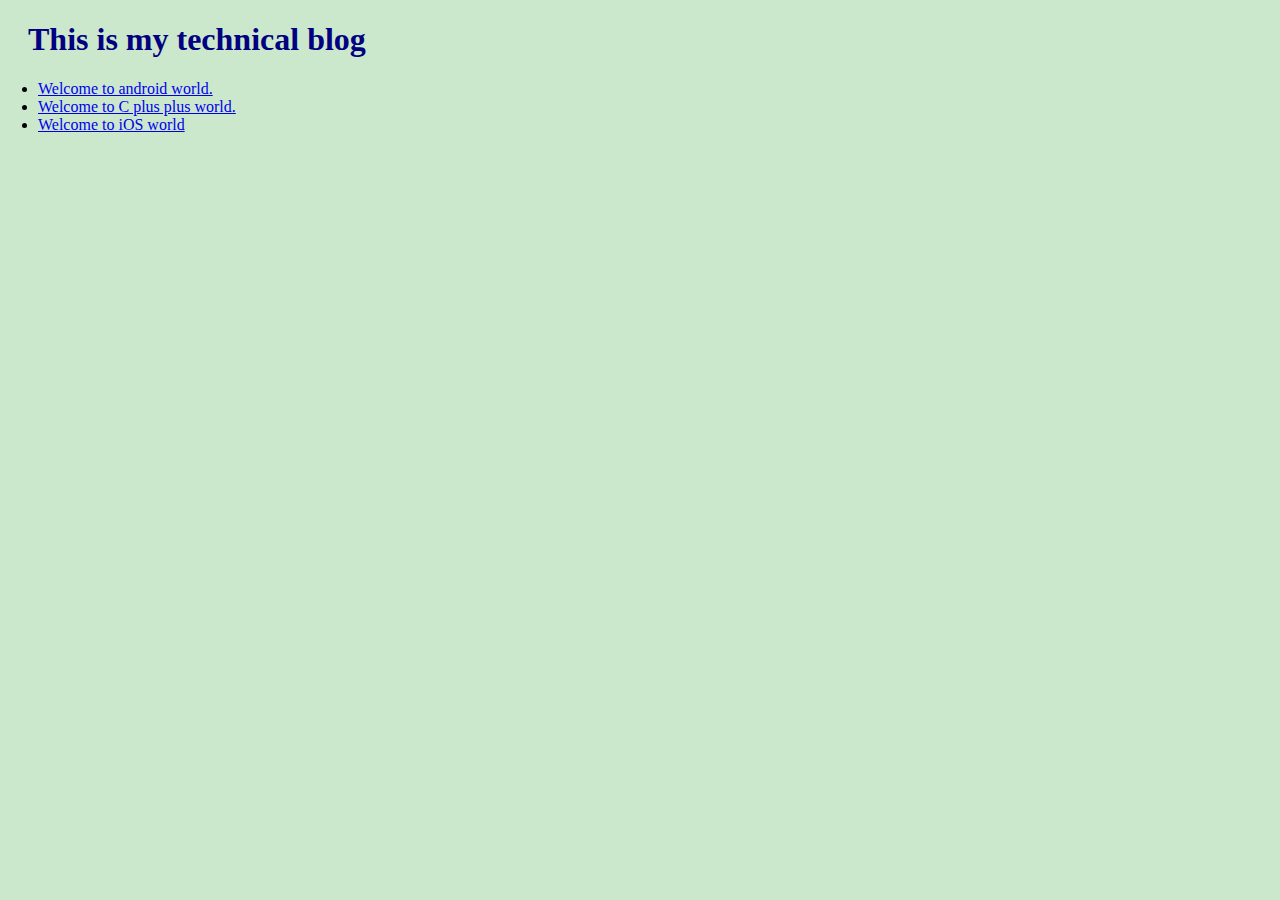
<file: index.html>
<!DOCTYPE html>
<html>
  <head>
    <meta charset="utf-8">
    <script src="https://google-code-prettify.googlecode.com/svn/loader/run_prettify.js"></script>
    <link rel="stylesheet" type="text/css" href="../css/common.css">

  </head>

  <body>
    <h1>This is my technical blog</h1>
      <li><a href="android/index.html">Welcome to android world.</a></li>
      <li><a href="cplusplus/index.html">Welcome to C plus plus world.</a></li>
      <li><a href="ios/index.html">Welcome to iOS world</a></li>
  </body>
</html>
</file>
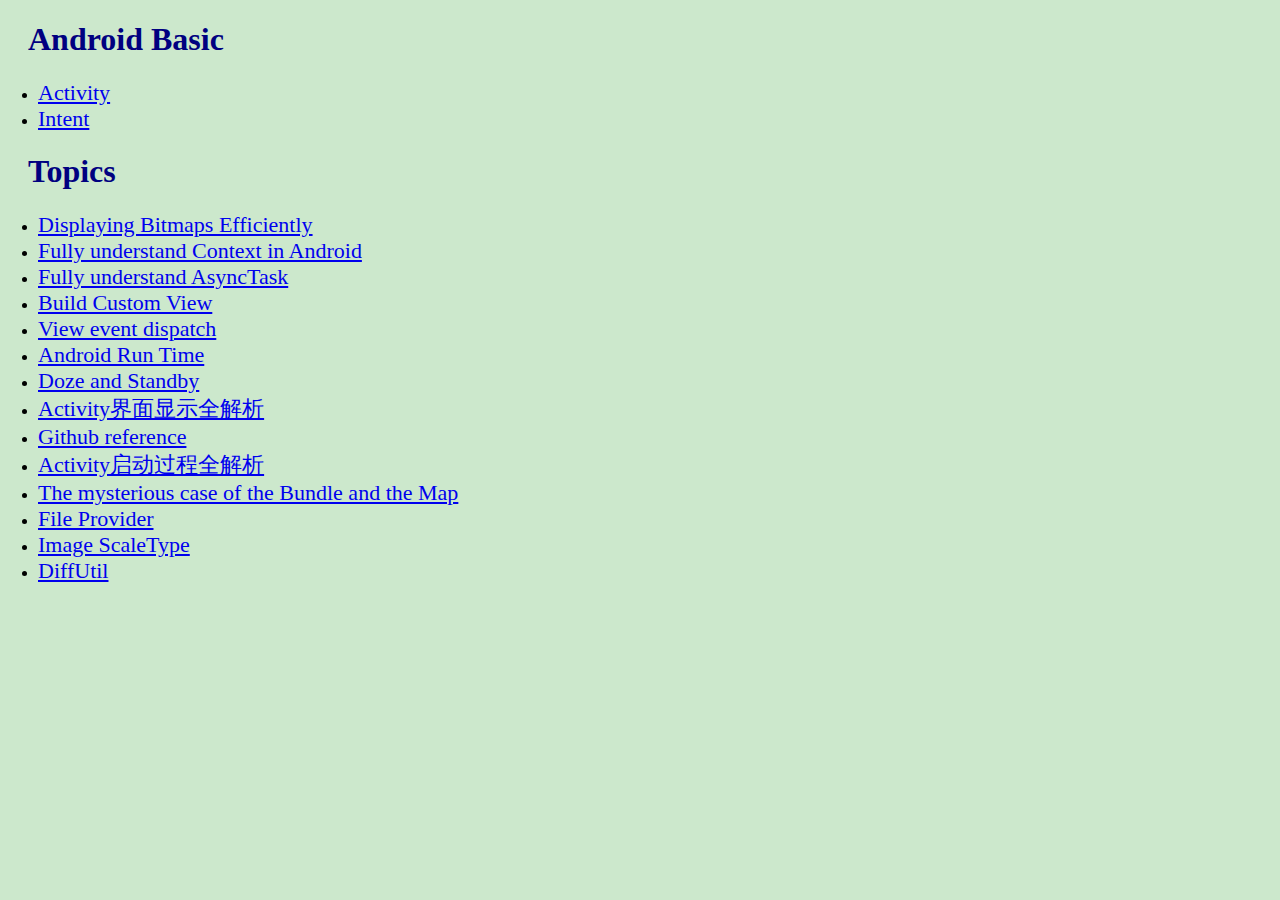
<file: android/index.html>
<!DOCTYPE html>
<html>
  <head>
    <link rel="stylesheet" type="text/css" href="../css/common.css">
    <meta charset="utf-8">
  </head>

  <body>
    <h1>Android Basic</h1>
      <li><a class="link-index" href="Activity.html">Activity</a></li>
      <li><a class="link-index" href="Intent.html">Intent</a></li>
    <h1>Topics</h1>
      <li><a class="link-index" href="Bitmap.html">Displaying Bitmaps Efficiently</a></li>
      <li><a class="link-index" href="Context.html">Fully understand Context in Android</a></li>
      <li><a class="link-index" href="AsyncTask.html">Fully understand AsyncTask</a></li>
      <li><a class="link-index" href="CustomView.html">Build Custom View</a></li>
      <li><a class="link-index" href="ViewEventDispatch.html">View event dispatch</a></li>
      <li><a class="link-index" href="ART.html">Android Run Time</a></li>
      <li><a class="link-index" href="dozeMode.html">Doze and Standby</a></li>
      <li><a class="link-index" href="http://www.androidchina.net/3855.html">Activity界面显示全解析</a></li>
      <li><a class="link-index" href="https://github.com/ZhaoKaiQiang">Github reference</a></li>
      <li><a class="link-index" href="http://blog.csdn.net/zhaokaiqiang1992/article/details/49428287">Activity启动过程全解析
</a></li>
      <li><a class="link-index" href="https://medium.com/the-wtf-files/the-mysterious-case-of-the-bundle-and-the-map-7b15279a794e#.e5udjj3fb">The mysterious case of the Bundle and the Map
</a></li>
      <li><a class="link-index" href="https://developer.android.com/reference/android/support/v4/content/FileProvider.html">File Provider</a></li>
      <li><a class="link-index" href="http://blog.csdn.net/larryl2003/article/details/6919513">Image ScaleType</a></li>
      <li><a class="link-index" href="http://blog.csdn.net/zxt0601/article/details/52562770">DiffUtil</a></li>
  </body>
</html>
</file>
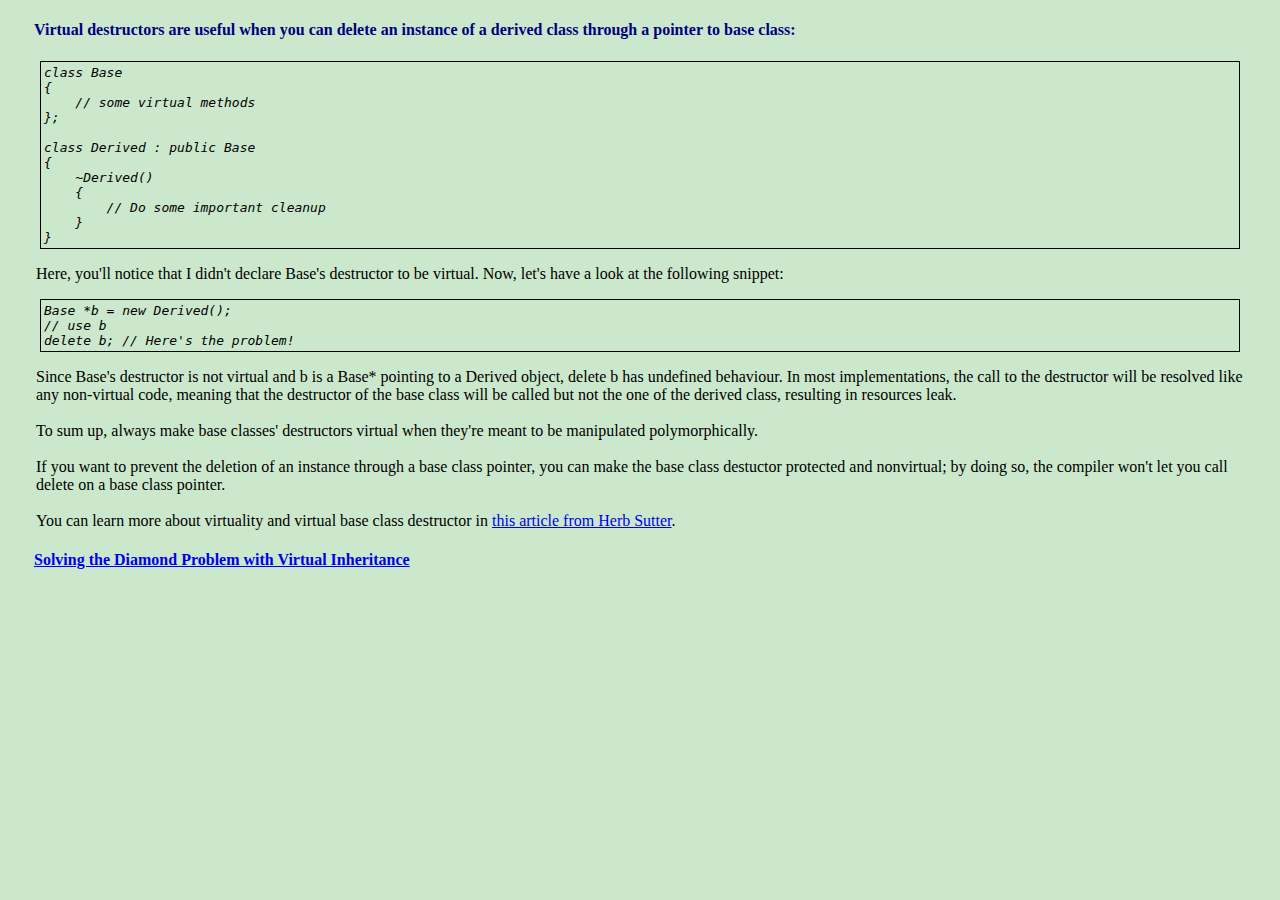
<file: cplusplus/index.html>
<!DOCTYPE html>
<html>
  <head>
    <link rel="stylesheet" type="text/css" href="../css/common.css">
    <meta charset="utf-8">
  </head>

  <body>
      <h4>Virtual destructors are useful when you can delete an instance of a derived class through a pointer to base class:</h4>
      <pre>class Base 
{
    // some virtual methods
};

class Derived : public Base
{
    ~Derived()
    {
        // Do some important cleanup
    }
}</pre>
    
      <p>Here, you'll notice that I didn't declare Base's destructor to be virtual. Now, let's have a look at the following snippet:</p>
<pre>Base *b = new Derived();
// use b
delete b; // Here's the problem!</pre>
<p>
Since Base's destructor is not virtual and b is a Base* pointing to a Derived object, delete b has undefined behaviour. In most implementations, the call to the destructor will be resolved like any non-virtual code, meaning that the destructor of the base class will be called but not the one of the derived class, resulting in resources leak.<br>
<br>
To sum up, always make base classes' destructors virtual when they're meant to be manipulated polymorphically.
<br><br>
If you want to prevent the deletion of an instance through a base class pointer, you can make the base class destuctor protected and nonvirtual; by doing so, the compiler won't let you call delete on a base class pointer.
<br><br>
You can learn more about virtuality and virtual base class destructor in <a href="http://www.gotw.ca/publications/mill18.htm">this article from Herb Sutter</a>.
</p>
      <h4><a href="http://www.cprogramming.com/tutorial/virtual_inheritance.html">Solving the Diamond Problem with Virtual Inheritance</a></h4>
  </body>
</html>
</file>
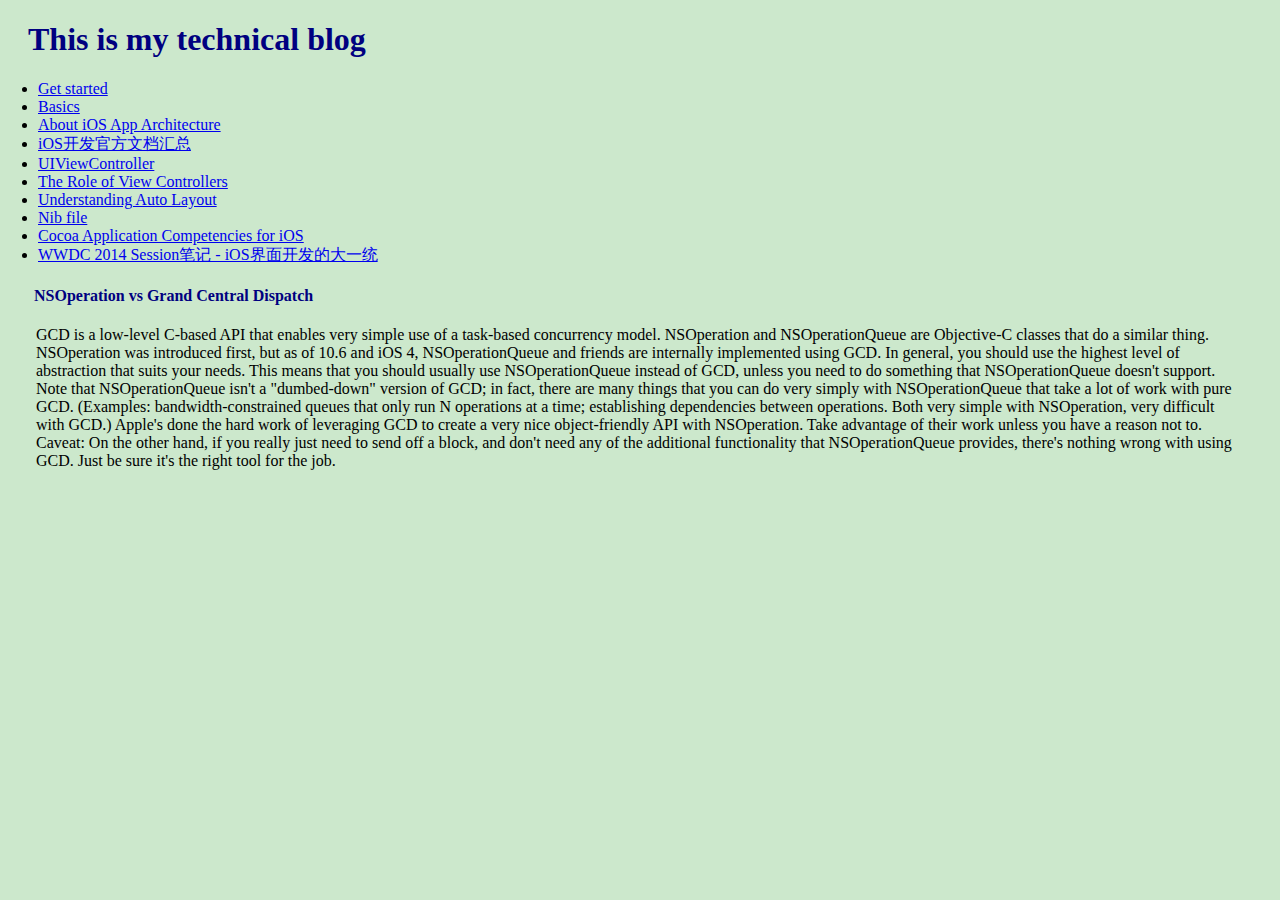
<file: ios/index.html>
<!DOCTYPE html>
<html>
  <head>
    <meta charset="utf-8">
    <script src="https://google-code-prettify.googlecode.com/svn/loader/run_prettify.js"></script>
    <link rel="stylesheet" type="text/css" href="../css/common.css">

  </head>

  <body>
    <h1>This is my technical blog</h1>
      <li><a href="https://developer.apple.com/library/content/referencelibrary/GettingStarted/DevelopiOSAppsSwift/index.html#//apple_ref/doc/uid/TP40015214-CH2-SW1">Get started</a></li>
      <li><a href="basic.html">Basics</a></li>
      <li><a href="https://developer.apple.com/library/content/documentation/iPhone/Conceptual/iPhoneOSProgrammingGuide/Introduction/Introduction.html#//apple_ref/doc/uid/TP40007072">About iOS App Architecture</a></li>
      <li><a href="http://www.cnblogs.com/ider/archive/2013/02/28/ios-development-official-documents.html">iOS开发官方文档汇总</a></li>
      <li><a href="https://developer.apple.com/reference/uikit/uiviewcontroller">UIViewController</a></li>
      <li><a href="https://developer.apple.com/library/content/featuredarticles/ViewControllerPGforiPhoneOS/">The Role of View Controllers</a></li>
      <li><a href="https://developer.apple.com/library/content/documentation/UserExperience/Conceptual/AutolayoutPG/index.html#//apple_ref/doc/uid/TP40010853">Understanding Auto Layout</a></li>
      <li><a href="https://developer.apple.com/library/content/documentation/General/Conceptual/DevPedia-CocoaCore/NibFile.html#//apple_ref/doc/uid/TP40008195-CH34">Nib file</a></li>
      <li><a href="https://developer.apple.com/library/content/documentation/General/Conceptual/Devpedia-CocoaApp/Animation.html#//apple_ref/doc/uid/TP40009071-CH11-SW1">Cocoa Application Competencies for iOS</a></li>
      <li><a href="https://onevcat.com/2014/07/ios-ui-unique/">WWDC 2014 Session笔记 - iOS界面开发的大一统</a></li>
      <h4>NSOperation vs Grand Central Dispatch</h4>
      <p>GCD is a low-level C-based API that enables very simple use of a task-based concurrency model. NSOperation and NSOperationQueue are Objective-C classes that do a similar thing. NSOperation was introduced first, but as of 10.6 and iOS 4, NSOperationQueue and friends are internally implemented using GCD.

In general, you should use the highest level of abstraction that suits your needs. This means that you should usually use NSOperationQueue instead of GCD, unless you need to do something that NSOperationQueue doesn't support.

Note that NSOperationQueue isn't a "dumbed-down" version of GCD; in fact, there are many things that you can do very simply with NSOperationQueue that take a lot of work with pure GCD. (Examples: bandwidth-constrained queues that only run N operations at a time; establishing dependencies between operations. Both very simple with NSOperation, very difficult with GCD.) Apple's done the hard work of leveraging GCD to create a very nice object-friendly API with NSOperation. Take advantage of their work unless you have a reason not to.

Caveat: On the other hand, if you really just need to send off a block, and don't need any of the additional functionality that NSOperationQueue provides, there's nothing wrong with using GCD. Just be sure it's the right tool for the job.

</p>
  </body>
</html>
</file>
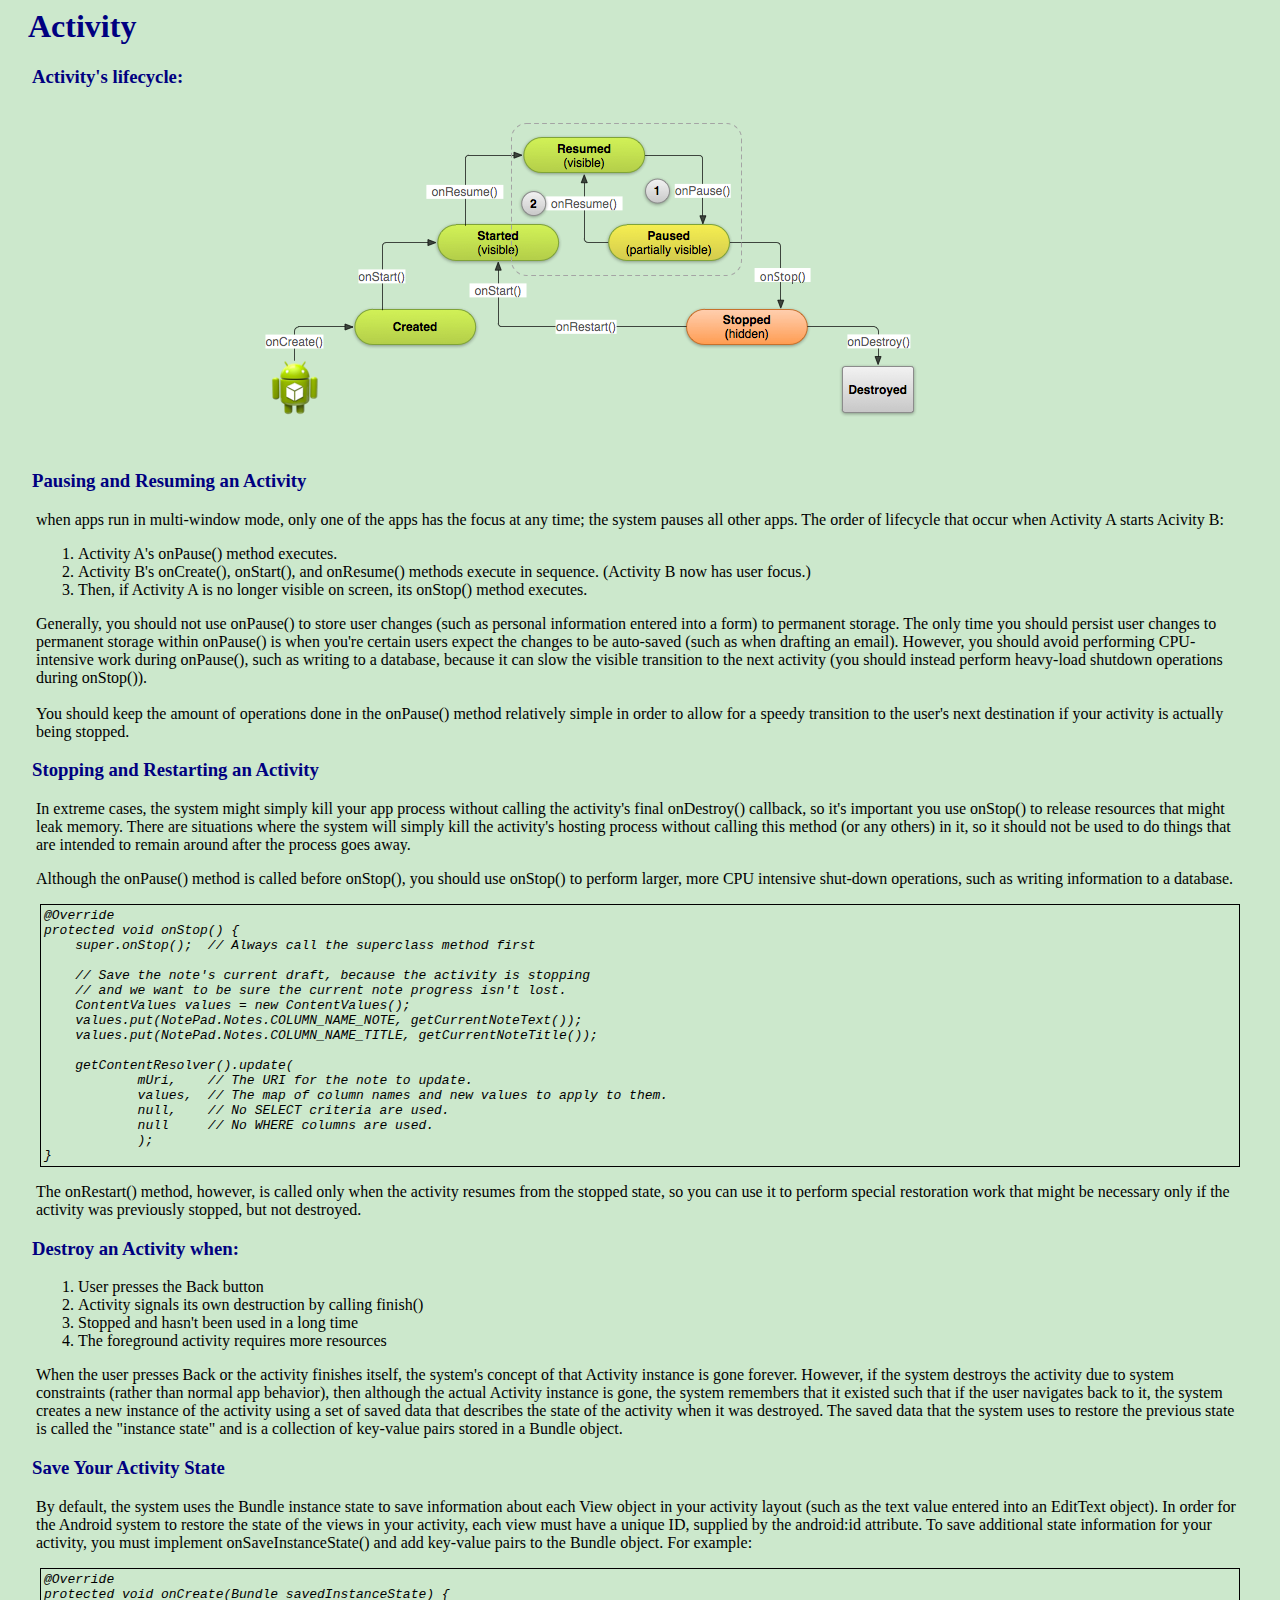
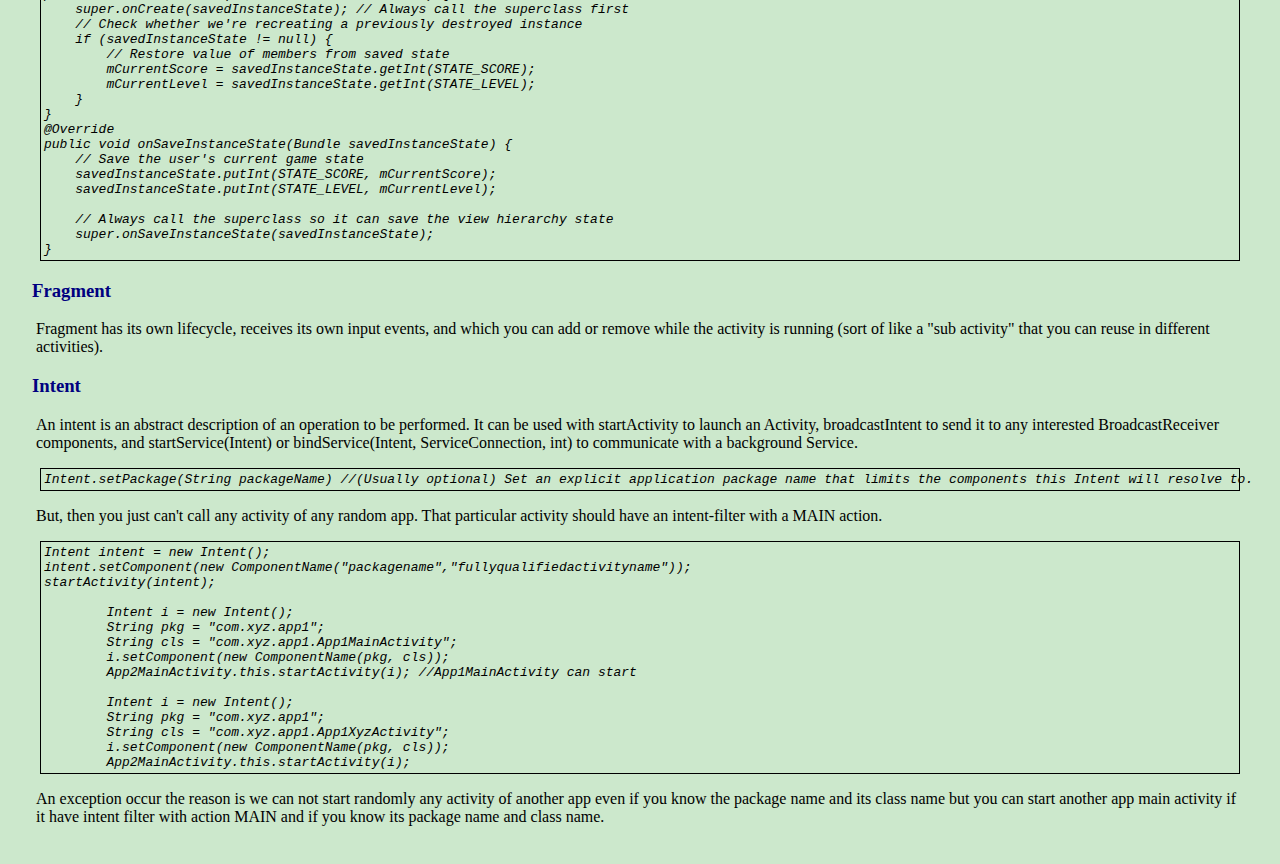
<file: android/Activity.html>
<html>

<head>
    <link rel="stylesheet" type="text/css" href="../css/common.css">
</head>

<body>
    <h1>Activity</h1>
    <h3>Activity's lifecycle:</h3>
    <div class="center"><img src="images/activity-lifecycle.png"></img>
    </div>

    <br>
    <h3>Pausing and Resuming an Activity</h3>
    <p>when apps run in multi-window mode, only one of the apps has the focus at any time; the system pauses all other apps. The order of lifecycle that occur when Activity A starts Acivity B:
        <ol type="1">
            <li>Activity A's onPause() method executes.</li>
            <li>Activity B's onCreate(), onStart(), and onResume() methods execute in sequence. (Activity B now has user focus.)</li>
            <li>Then, if Activity A is no longer visible on screen, its onStop() method executes.
            </li>
        </ol>
    </p>
    <p>Generally, you should not use onPause() to store user changes (such as personal information entered into a form) to permanent storage. The only time you should persist user changes to permanent storage within onPause() is when you're certain users expect the changes to be auto-saved (such as when drafting an email). However, you should avoid performing CPU-intensive work during onPause(), such as writing to a database, because it can slow the visible transition to the next activity (you should instead perform heavy-load shutdown operations during onStop()).
        <br>
        <br>You should keep the amount of operations done in the onPause() method relatively simple in order to allow for a speedy transition to the user's next destination if your activity is actually being stopped.
    </p>

    <h3>Stopping and Restarting an Activity</h3>
    <p> In extreme cases, the system might simply kill your app process without calling the activity's final onDestroy() callback, so it's important you use onStop() to release resources that might leak memory. There are situations where the system will simply kill the activity's hosting process without calling this method (or any others) in it, so it should not be used to do things that are intended to remain around after the process goes away.
    </p>
    <p>Although the onPause() method is called before onStop(), you should use onStop() to perform larger, more CPU intensive shut-down operations, such as writing information to a database.
        <pre>@Override
protected void onStop() {
    super.onStop();  // Always call the superclass method first

    // Save the note's current draft, because the activity is stopping
    // and we want to be sure the current note progress isn't lost.
    ContentValues values = new ContentValues();
    values.put(NotePad.Notes.COLUMN_NAME_NOTE, getCurrentNoteText());
    values.put(NotePad.Notes.COLUMN_NAME_TITLE, getCurrentNoteTitle());

    getContentResolver().update(
            mUri,    // The URI for the note to update.
            values,  // The map of column names and new values to apply to them.
            null,    // No SELECT criteria are used.
            null     // No WHERE columns are used.
            );
}</pre>
    </p>
    <p>The onRestart() method, however, is called only when the activity resumes from the stopped state, so you can use it to perform special restoration work that might be necessary only if the activity was previously stopped, but not destroyed.</p>


    <h3>Destroy an Activity when: </h3>
    <ol type="1">
        <li>User presses the Back button</li>
        <li>Activity signals its own destruction by calling finish()</li>
        <li>Stopped and hasn't been used in a long time</li>
        <li>The foreground activity requires more resources</li>
    </ol>
    <p>
        When the user presses Back or the activity finishes itself, the system's concept of that Activity instance is gone forever. However, if the system destroys the activity due to system constraints (rather than normal app behavior), then although the actual Activity instance is gone, the system remembers that it existed such that if the user navigates back to it, the system creates a new instance of the activity using a set of saved data that describes the state of the activity when it was destroyed. The saved data that the system uses to restore the previous state is called the "instance state" and is a collection of key-value pairs stored in a Bundle object.
    </p>
<h3>Save Your Activity State</h3>
<p>By default, the system uses the Bundle instance state to save information about each View object in your activity layout (such as the text value entered into an EditText object). In order for the Android system to restore the state of the views in your activity, each view must have a unique ID, supplied by the android:id attribute. To save additional state information for your activity, you must implement onSaveInstanceState() and add key-value pairs to the Bundle object. For example:
</p>
<pre>
@Override
protected void onCreate(Bundle savedInstanceState) {
    super.onCreate(savedInstanceState); // Always call the superclass first
    // Check whether we're recreating a previously destroyed instance
    if (savedInstanceState != null) {
        // Restore value of members from saved state
        mCurrentScore = savedInstanceState.getInt(STATE_SCORE);
        mCurrentLevel = savedInstanceState.getInt(STATE_LEVEL);
    }
}
@Override
public void onSaveInstanceState(Bundle savedInstanceState) {
    // Save the user's current game state
    savedInstanceState.putInt(STATE_SCORE, mCurrentScore);
    savedInstanceState.putInt(STATE_LEVEL, mCurrentLevel);
    
    // Always call the superclass so it can save the view hierarchy state
    super.onSaveInstanceState(savedInstanceState);
}
</pre>
<h3>Fragment</h3>
    <p>Fragment has its own lifecycle, receives its own input events, and which you can add or remove while the activity is running (sort of like a "sub activity" that you can reuse in different activities).</p>
<h3>Intent</h3>
<p>An intent is an abstract description of an operation to be performed. It can be used with startActivity to launch an Activity, broadcastIntent to send it to any interested BroadcastReceiver components, and startService(Intent) or bindService(Intent, ServiceConnection, int) to communicate with a background Service.</p>
<pre>Intent.setPackage(String packageName) //(Usually optional) Set an explicit application package name that limits the components this Intent will resolve to.
</pre>
<p>But, then you just can't call any activity of any random app. That particular activity should have an intent-filter with a MAIN action.</p>
<pre>
Intent intent = new Intent();
intent.setComponent(new ComponentName("packagename","fullyqualifiedactivityname"));
startActivity(intent);

        Intent i = new Intent();
        String pkg = "com.xyz.app1";
        String cls = "com.xyz.app1.App1MainActivity";
        i.setComponent(new ComponentName(pkg, cls));
        App2MainActivity.this.startActivity(i); //App1MainActivity can start
        
        Intent i = new Intent();
        String pkg = "com.xyz.app1";
        String cls = "com.xyz.app1.App1XyzActivity";
        i.setComponent(new ComponentName(pkg, cls));
        App2MainActivity.this.startActivity(i); 
</pre>
<p> An exception occur the reason is we can not start randomly any activity of another app even if you know the package name and its class name but you can start another app main activity if it have intent filter with action MAIN and if you know its package name and class name.</p>
</body>
</html>
</file>
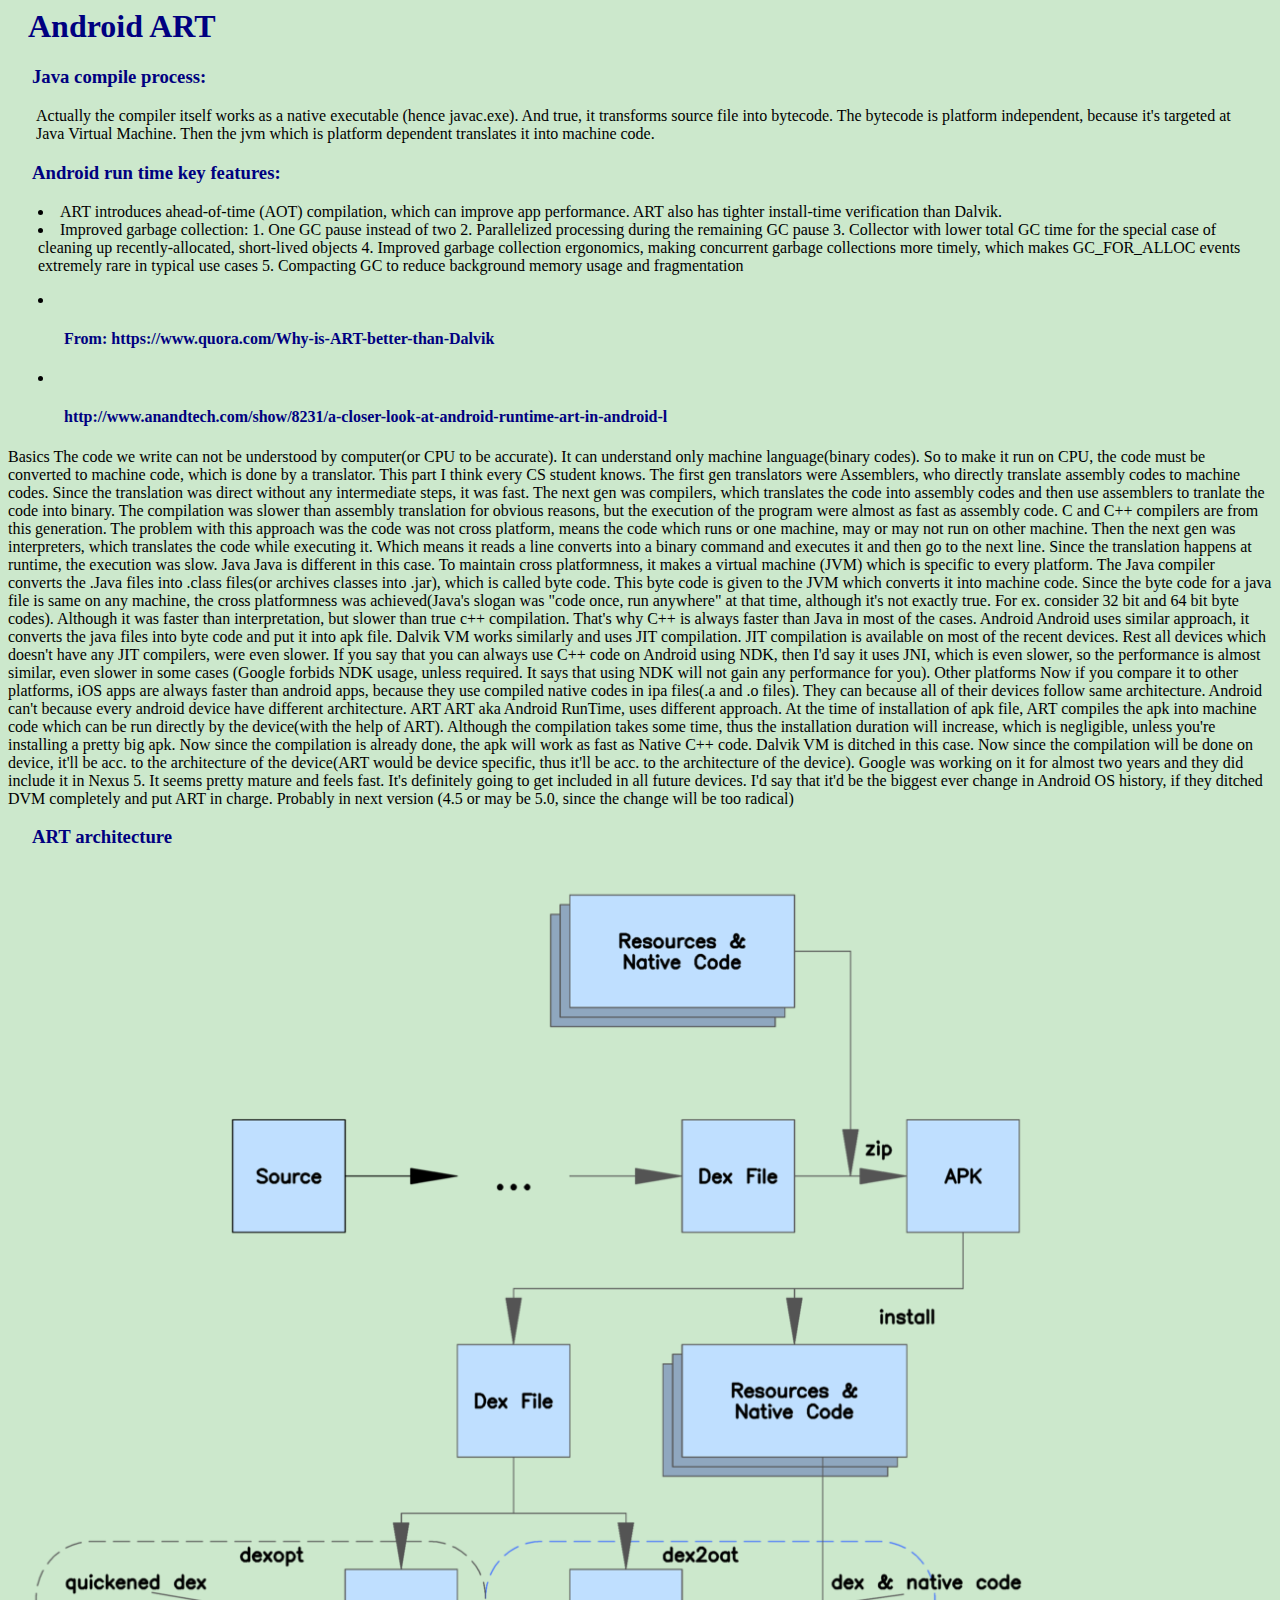
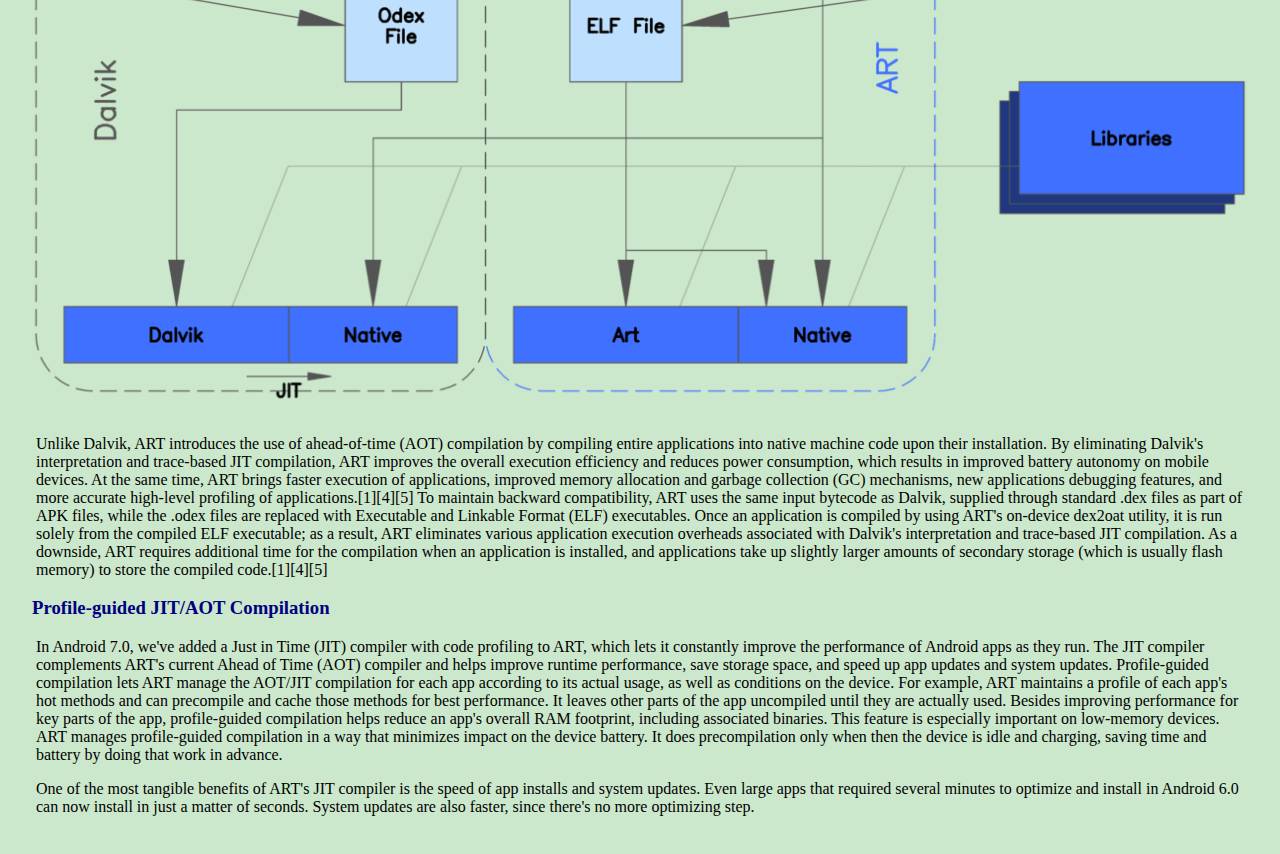
<file: android/ART.html>
<html>

<head>
    <link rel="stylesheet" type="text/css" href="../css/common.css">
</head>

<body>
    <h1>Android ART</h1>
    <h3>Java compile process:</h3>
    <p>Actually the compiler itself works as a native executable (hence javac.exe). And true, it transforms source file into bytecode. The bytecode is platform independent, because it's targeted at Java Virtual Machine. Then the jvm which is platform dependent translates it into machine code.</p>
    <h3>Android run time key features:</h3>
    <li>ART introduces ahead-of-time (AOT) compilation, which can improve app performance. ART also has tighter install-time verification than Dalvik.</li>
    <li>Improved garbage collection: 1. One GC pause instead of two  2. Parallelized processing during the remaining GC pause 3. Collector with lower total GC time for the special case of cleaning up recently-allocated, short-lived objects
 4. Improved garbage collection ergonomics, making concurrent garbage collections more timely, which makes GC_FOR_ALLOC events extremely rare in typical use cases 5. Compacting GC to reduce background memory usage and fragmentation
</li>
    
    <p>
        <li><h4>From: https://www.quora.com/Why-is-ART-better-than-Dalvik</h4></li>
        <li><h4>http://www.anandtech.com/show/8231/a-closer-look-at-android-runtime-art-in-android-l</h4></li>
   Basics
The code we write can not be understood by computer(or CPU to be accurate). It can understand only machine language(binary codes). So to make it run on CPU, the code must be converted to machine code, which is done by a translator. This part I think every CS student knows.
The first gen translators were Assemblers, who directly translate assembly codes to machine codes. Since the translation was direct without any intermediate steps, it was fast. The next gen was compilers, which translates the code into assembly codes and then use assemblers to tranlate the code into binary. The compilation was slower than assembly translation for obvious reasons, but the execution of the program were almost as fast as assembly code. C and C++ compilers are from this generation. The problem with this approach was the code was not cross platform, means the code which runs or one machine, may or may not run on other machine.

Then the next gen was interpreters, which translates the code while executing it. Which means it reads a line converts into a binary command and executes it and then go to the next line. Since the translation happens at runtime, the execution was slow.

Java
Java is different in this case. To maintain cross platformness, it makes a virtual machine (JVM) which is specific to every platform. The Java compiler converts the .Java files into .class files(or archives classes into .jar), which is called byte code. This byte code is given to the JVM which converts it into machine code. Since the byte code for a java file is same on any machine, the cross platformness was achieved(Java's slogan was "code once, run anywhere" at that time, although it's not exactly true. For ex. consider 32 bit and 64 bit byte codes).
Although it was faster than interpretation, but slower than true c++ compilation. That's why C++ is always faster than Java in most of the cases.

Android
Android uses similar approach, it converts the java files into byte code and put it into apk file. Dalvik VM works similarly and uses JIT compilation. JIT compilation is available on most of the recent devices. Rest all devices which doesn't have any JIT compilers, were even slower. If you say that you can always use C++ code on Android using NDK, then I'd say it uses JNI, which is even slower, so the performance is almost similar, even slower in some cases (Google forbids NDK usage, unless required. It says that using NDK will not gain any performance for you).

Other platforms
Now if you compare it to other platforms, iOS apps are always faster than android apps, because they use compiled native codes in ipa files(.a and .o files). They can because all of their devices follow same architecture. Android can't because every android device have different architecture.

ART
ART aka Android RunTime, uses different approach. At the time of installation of apk file, ART compiles the apk into machine code which can be run directly by the device(with the help of ART). Although the compilation takes some time, thus the installation duration will increase, which is negligible, unless you're installing a pretty big apk. Now since the compilation is already done, the apk will work as fast as Native C++ code.
Dalvik VM is ditched in this case.
Now since the compilation will be done on device, it'll be acc. to the architecture of the device(ART would be device specific, thus it'll be acc. to the architecture of the device). 

Google was working on it for almost two years and they did include it in Nexus 5. It seems pretty mature and feels fast. It's definitely going to get included in all future devices. I'd say that it'd be the biggest ever change in Android OS history, if they ditched DVM completely and put ART in charge. Probably in next version (4.5 or may be 5.0, since the change will be too radical)
    </p>
    
    <h3>ART architecture</h3>
    <img src="images/ART_view.png"></img>
    <p>Unlike Dalvik, ART introduces the use of ahead-of-time (AOT) compilation by compiling entire applications into native machine code upon their installation. By eliminating Dalvik's interpretation and trace-based JIT compilation, ART improves the overall execution efficiency and reduces power consumption, which results in improved battery autonomy on mobile devices. At the same time, ART brings faster execution of applications, improved memory allocation and garbage collection (GC) mechanisms, new applications debugging features, and more accurate high-level profiling of applications.[1][4][5]

To maintain backward compatibility, ART uses the same input bytecode as Dalvik, supplied through standard .dex files as part of APK files, while the .odex files are replaced with Executable and Linkable Format (ELF) executables. Once an application is compiled by using ART's on-device dex2oat utility, it is run solely from the compiled ELF executable; as a result, ART eliminates various application execution overheads associated with Dalvik's interpretation and trace-based JIT compilation. As a downside, ART requires additional time for the compilation when an application is installed, and applications take up slightly larger amounts of secondary storage (which is usually flash memory) to store the compiled code.[1][4][5]</p>
    
    <h3>Profile-guided JIT/AOT Compilation</h3>
    <p>In Android 7.0, we've added a Just in Time (JIT) compiler with code profiling to ART, which lets it constantly improve the performance of Android apps as they run. The JIT compiler complements ART's current Ahead of Time (AOT) compiler and helps improve runtime performance, save storage space, and speed up app updates and system updates.

Profile-guided compilation lets ART manage the AOT/JIT compilation for each app according to its actual usage, as well as conditions on the device. For example, ART maintains a profile of each app's hot methods and can precompile and cache those methods for best performance. It leaves other parts of the app uncompiled until they are actually used.

Besides improving performance for key parts of the app, profile-guided compilation helps reduce an app's overall RAM footprint, including associated binaries. This feature is especially important on low-memory devices.

ART manages profile-guided compilation in a way that minimizes impact on the device battery. It does precompilation only when then the device is idle and charging, saving time and battery by doing that work in advance.</p>
    <p>One of the most tangible benefits of ART's JIT compiler is the speed of app installs and system updates. Even large apps that required several minutes to optimize and install in Android 6.0 can now install in just a matter of seconds. System updates are also faster, since there's no more optimizing step.</p>
</file>
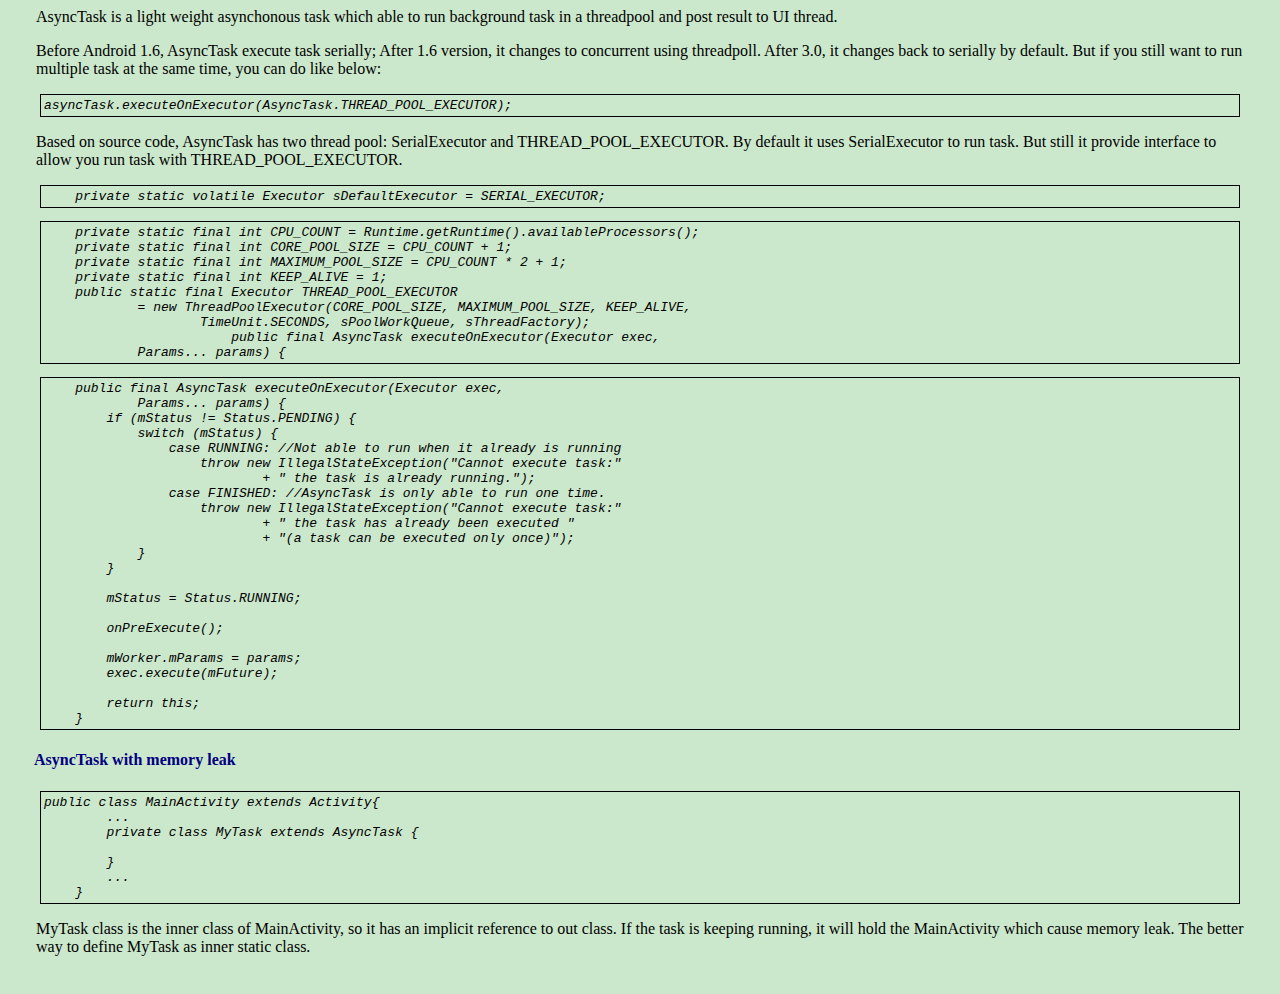
<file: android/AsyncTask.html>
<html>

<head>
    <link rel="stylesheet" type="text/css" href="../css/common.css">
</head>

<body>
    <p>AsyncTask is a light weight asynchonous task which able to run background task in a threadpool and post result to UI thread.
    </p>
    <p>Before Android 1.6, AsyncTask execute task serially; After 1.6 version, it changes to concurrent using threadpoll. After 3.0, it changes back to serially by default. But if you still want to run multiple task at the same time, you can do like below: <pre>asyncTask.executeOnExecutor(AsyncTask.THREAD_POOL_EXECUTOR);</pre></p>
<p>Based on source code, AsyncTask has two thread pool: SerialExecutor and THREAD_POOL_EXECUTOR. By default it uses SerialExecutor to run task. But still it provide interface to allow you run task with THREAD_POOL_EXECUTOR. 
<pre>
    private static volatile Executor sDefaultExecutor = SERIAL_EXECUTOR;
</pre>
<pre>
    private static final int CPU_COUNT = Runtime.getRuntime().availableProcessors();
    private static final int CORE_POOL_SIZE = CPU_COUNT + 1;
    private static final int MAXIMUM_POOL_SIZE = CPU_COUNT * 2 + 1;
    private static final int KEEP_ALIVE = 1;
    public static final Executor THREAD_POOL_EXECUTOR
            = new ThreadPoolExecutor(CORE_POOL_SIZE, MAXIMUM_POOL_SIZE, KEEP_ALIVE,
                    TimeUnit.SECONDS, sPoolWorkQueue, sThreadFactory);
                        public final AsyncTask<Params, Progress, Result> executeOnExecutor(Executor exec,
            Params... params) {
</pre>
<pre>
    public final AsyncTask<Params, Progress, Result> executeOnExecutor(Executor exec,
            Params... params) {
        if (mStatus != Status.PENDING) {
            switch (mStatus) {
                case RUNNING: //Not able to run when it already is running
                    throw new IllegalStateException("Cannot execute task:"
                            + " the task is already running.");
                case FINISHED: //AsyncTask is only able to run one time.
                    throw new IllegalStateException("Cannot execute task:"
                            + " the task has already been executed "
                            + "(a task can be executed only once)");
            }
        }

        mStatus = Status.RUNNING;

        onPreExecute();

        mWorker.mParams = params;
        exec.execute(mFuture);

        return this;
    }
</pre>
</p>
<h4>AsyncTask with memory leak</h4>    
<pre>public class MainActivity extends Activity{
        ...
        private class MyTask extends AsyncTask<String, Void, String> {
            
        }
        ...
    }
</pre>
<p>MyTask class is the inner class of MainActivity, so it has an implicit reference to out class. If the task is keeping running, it will hold the MainActivity which cause memory leak. The better way to define MyTask as inner static class.</p>
</body>

</html>
</file>
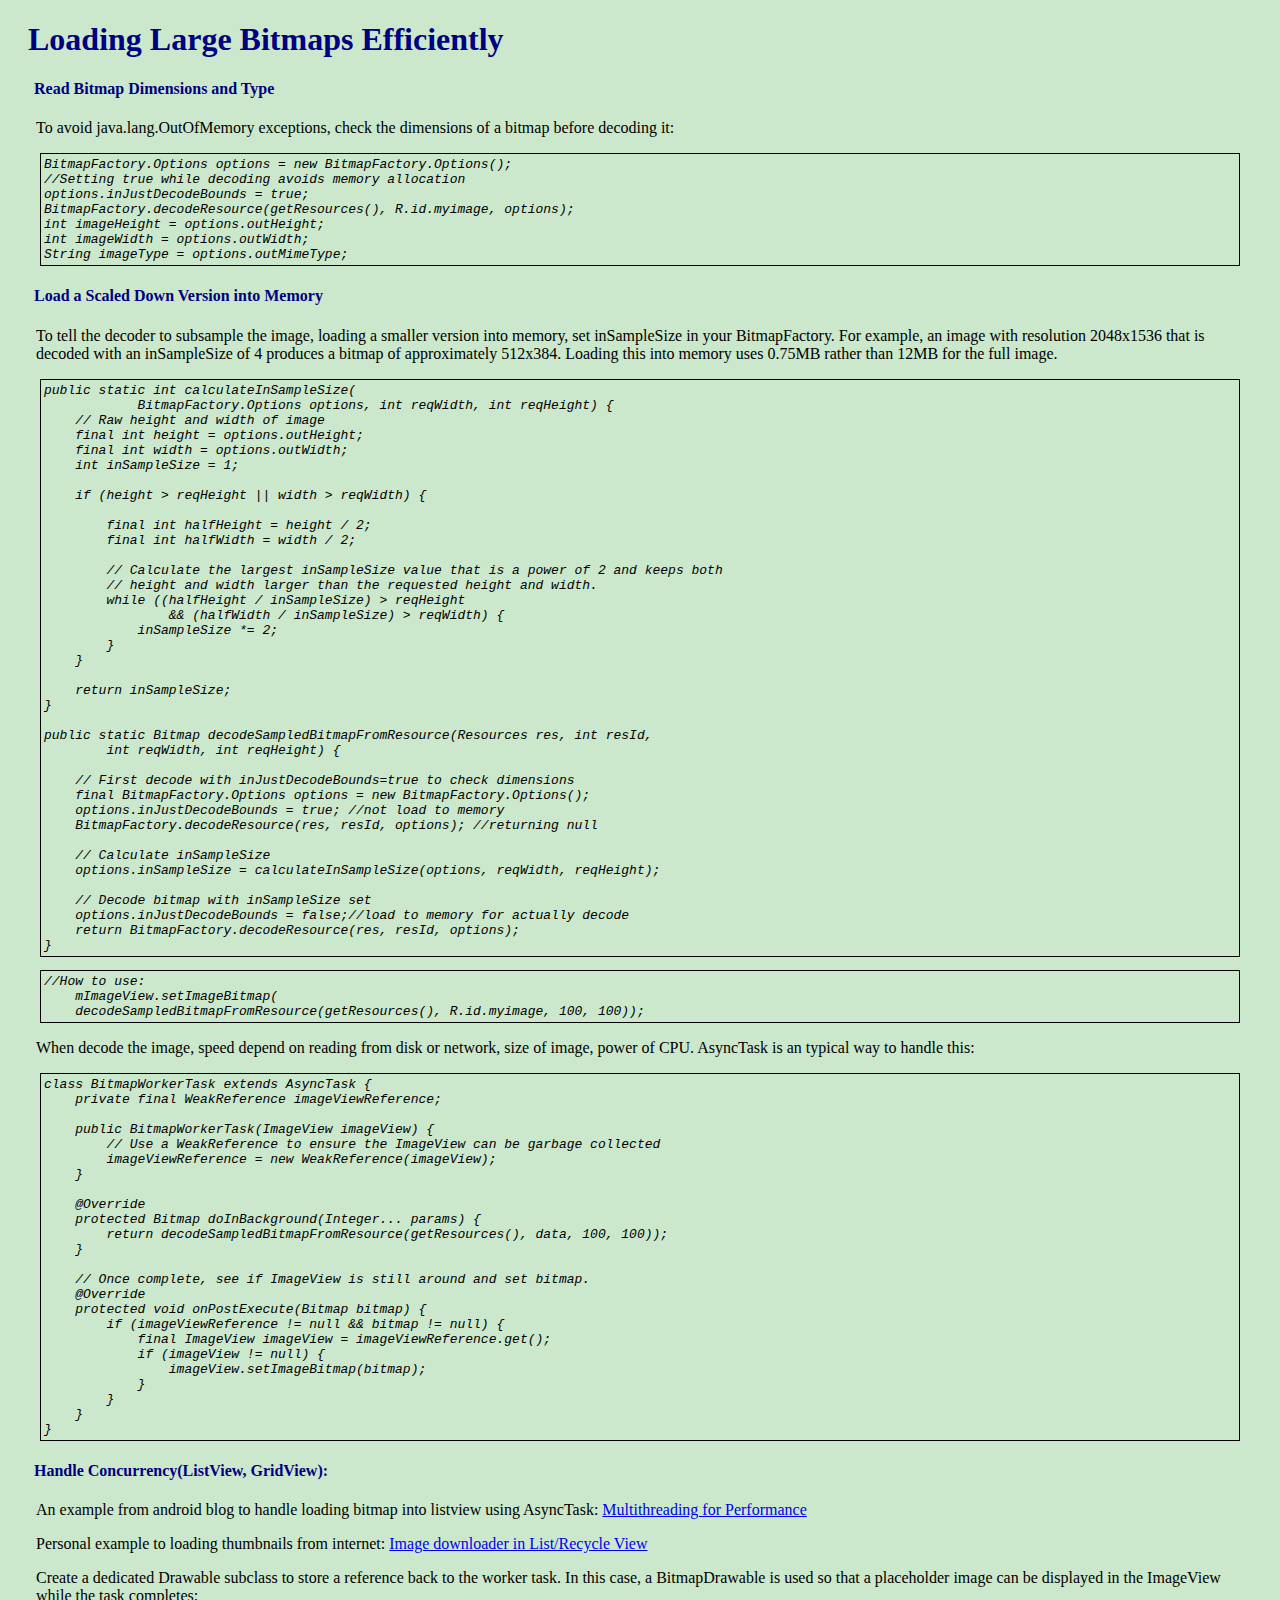
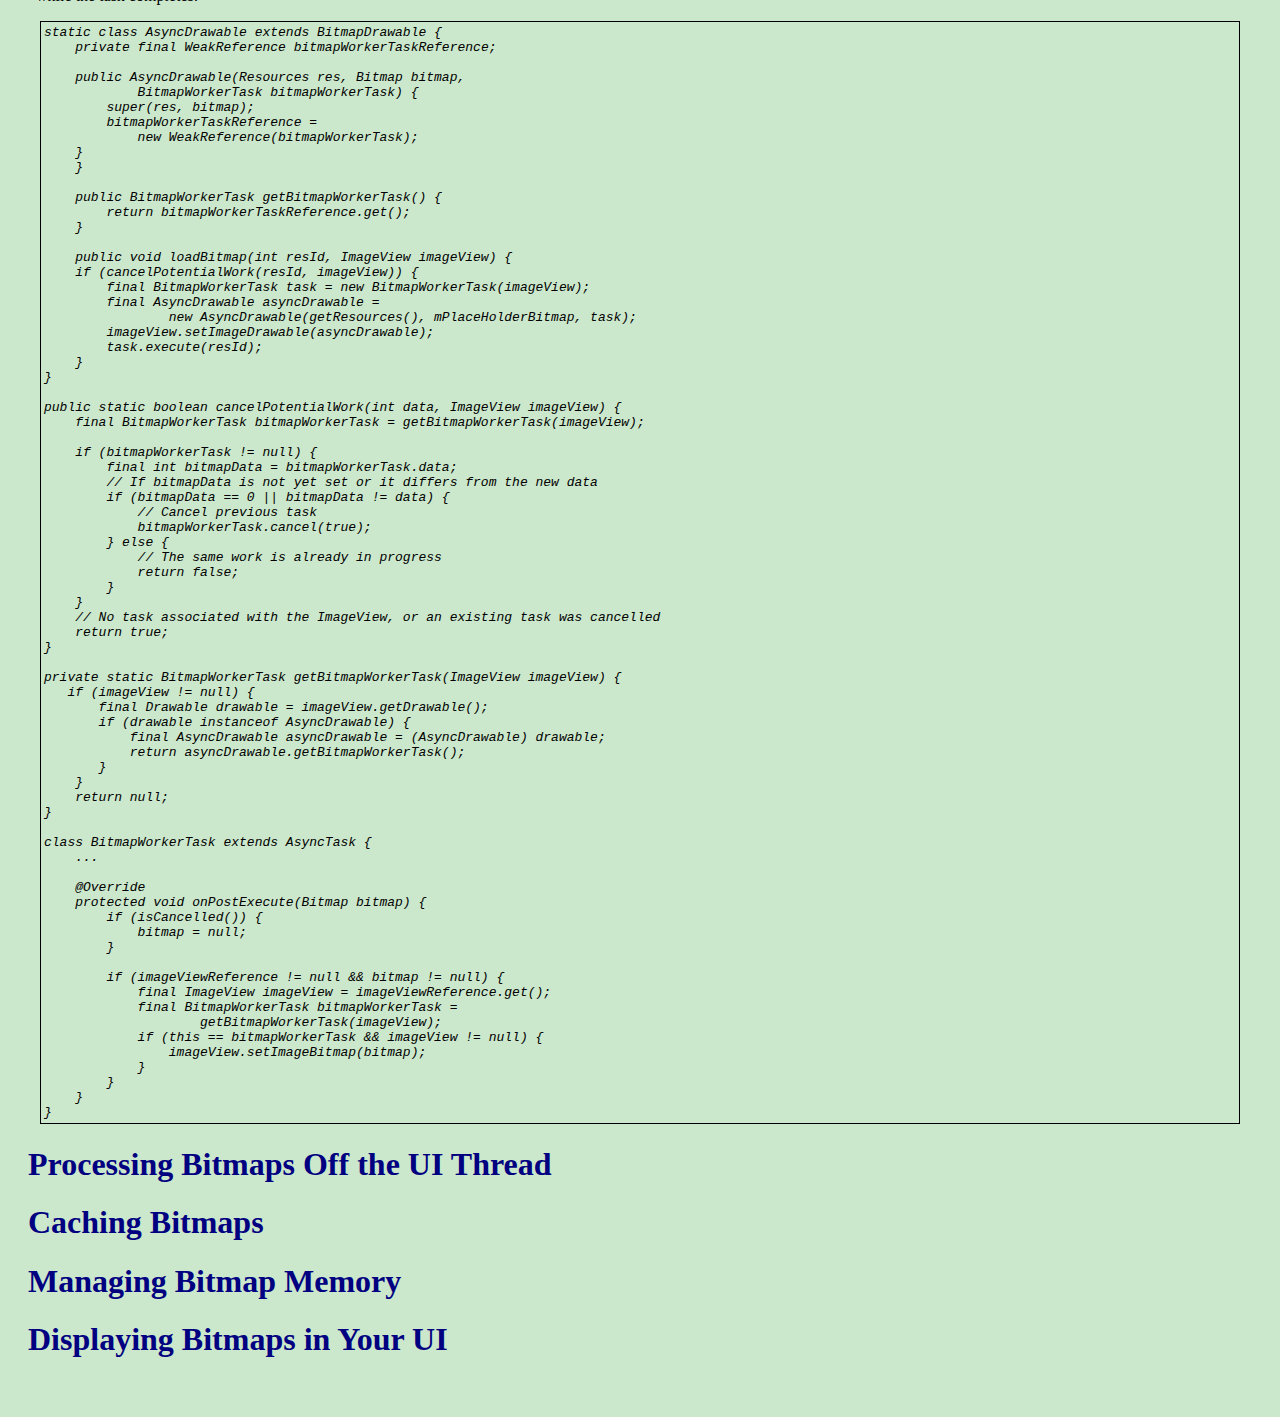
<file: android/Bitmap.html>
<!DOCTYPE html>
<html>
  <head>
    <link rel="stylesheet" type="text/css" href="../css/common.css">
    <meta charset="utf-8">
  </head>

  <body>
    <h1>Loading Large Bitmaps Efficiently</h1>
    <h4>Read Bitmap Dimensions and Type</h4>
    <p>To avoid java.lang.OutOfMemory exceptions, check the dimensions of a bitmap before decoding it:
        <pre>
BitmapFactory.Options options = new BitmapFactory.Options();
//Setting true while decoding avoids memory allocation
options.inJustDecodeBounds = true;
BitmapFactory.decodeResource(getResources(), R.id.myimage, options);
int imageHeight = options.outHeight;
int imageWidth = options.outWidth;
String imageType = options.outMimeType;</pre>  
    </p>
    <h4>Load a Scaled Down Version into Memory</h4>
    <p>To tell the decoder to subsample the image, loading a smaller version into memory, set inSampleSize in your BitmapFactory. For example, an image with resolution 2048x1536 that is decoded with an inSampleSize of 4 produces a bitmap of approximately 512x384. Loading this into memory uses 0.75MB rather than 12MB for the full image.
    <pre>public static int calculateInSampleSize(
            BitmapFactory.Options options, int reqWidth, int reqHeight) {
    // Raw height and width of image
    final int height = options.outHeight;
    final int width = options.outWidth;
    int inSampleSize = 1;

    if (height > reqHeight || width > reqWidth) {

        final int halfHeight = height / 2;
        final int halfWidth = width / 2;

        // Calculate the largest inSampleSize value that is a power of 2 and keeps both
        // height and width larger than the requested height and width.
        while ((halfHeight / inSampleSize) > reqHeight
                && (halfWidth / inSampleSize) > reqWidth) {
            inSampleSize *= 2;
        }
    }

    return inSampleSize;
}

public static Bitmap decodeSampledBitmapFromResource(Resources res, int resId,
        int reqWidth, int reqHeight) {

    // First decode with inJustDecodeBounds=true to check dimensions
    final BitmapFactory.Options options = new BitmapFactory.Options();
    options.inJustDecodeBounds = true; //not load to memory
    BitmapFactory.decodeResource(res, resId, options); //returning null

    // Calculate inSampleSize
    options.inSampleSize = calculateInSampleSize(options, reqWidth, reqHeight);

    // Decode bitmap with inSampleSize set
    options.inJustDecodeBounds = false;//load to memory for actually decode
    return BitmapFactory.decodeResource(res, resId, options);
}</pre>
    <pre>//How to use:
    mImageView.setImageBitmap(
    decodeSampledBitmapFromResource(getResources(), R.id.myimage, 100, 100));</pre>
    </p>
    <p>When decode the image, speed depend on reading from disk or network, size of image, power of CPU. AsyncTask is an typical way to handle this:</p>
<pre>class BitmapWorkerTask extends AsyncTask<Integer, Void, Bitmap> {
    private final WeakReference<ImageView> imageViewReference;

    public BitmapWorkerTask(ImageView imageView) {
        // Use a WeakReference to ensure the ImageView can be garbage collected
        imageViewReference = new WeakReference<ImageView>(imageView);
    }

    @Override
    protected Bitmap doInBackground(Integer... params) {
        return decodeSampledBitmapFromResource(getResources(), data, 100, 100));
    }

    // Once complete, see if ImageView is still around and set bitmap.
    @Override
    protected void onPostExecute(Bitmap bitmap) {
        if (imageViewReference != null && bitmap != null) {
            final ImageView imageView = imageViewReference.get();
            if (imageView != null) {
                imageView.setImageBitmap(bitmap);
            }
        }
    }
}</pre>
    <h4>Handle Concurrency(ListView, GridView):</h4>
    <p>An example from android blog to handle loading bitmap into listview using AsyncTask: <a href="http://android-developers.blogspot.com/2010/07/multithreading-for-performance.html">Multithreading
for Performance</a></p>
    <p>Personal example to loading thumbnails from internet: <a href="https://github.com/EricYang505/android-imagedownloader">Image downloader in List/Recycle View</a></p>
    <p>Create a dedicated Drawable subclass to store a reference back to the worker task. In this case, a BitmapDrawable is used so that a placeholder image can be displayed in the ImageView while the task completes:</p>
    <pre>static class AsyncDrawable extends BitmapDrawable {
    private final WeakReference<BitmapWorkerTask> bitmapWorkerTaskReference;

    public AsyncDrawable(Resources res, Bitmap bitmap,
            BitmapWorkerTask bitmapWorkerTask) {
        super(res, bitmap);
        bitmapWorkerTaskReference =
            new WeakReference<BitmapWorkerTask>(bitmapWorkerTask);
    }
    }

    public BitmapWorkerTask getBitmapWorkerTask() {
        return bitmapWorkerTaskReference.get();
    }
    
    public void loadBitmap(int resId, ImageView imageView) {
    if (cancelPotentialWork(resId, imageView)) {
        final BitmapWorkerTask task = new BitmapWorkerTask(imageView);
        final AsyncDrawable asyncDrawable =
                new AsyncDrawable(getResources(), mPlaceHolderBitmap, task);
        imageView.setImageDrawable(asyncDrawable);
        task.execute(resId);
    }
}

public static boolean cancelPotentialWork(int data, ImageView imageView) {
    final BitmapWorkerTask bitmapWorkerTask = getBitmapWorkerTask(imageView);

    if (bitmapWorkerTask != null) {
        final int bitmapData = bitmapWorkerTask.data;
        // If bitmapData is not yet set or it differs from the new data
        if (bitmapData == 0 || bitmapData != data) {
            // Cancel previous task
            bitmapWorkerTask.cancel(true);
        } else {
            // The same work is already in progress
            return false;
        }
    }
    // No task associated with the ImageView, or an existing task was cancelled
    return true;
}

private static BitmapWorkerTask getBitmapWorkerTask(ImageView imageView) {
   if (imageView != null) {
       final Drawable drawable = imageView.getDrawable();
       if (drawable instanceof AsyncDrawable) {
           final AsyncDrawable asyncDrawable = (AsyncDrawable) drawable;
           return asyncDrawable.getBitmapWorkerTask();
       }
    }
    return null;
}

class BitmapWorkerTask extends AsyncTask<Integer, Void, Bitmap> {
    ...

    @Override
    protected void onPostExecute(Bitmap bitmap) {
        if (isCancelled()) {
            bitmap = null;
        }

        if (imageViewReference != null && bitmap != null) {
            final ImageView imageView = imageViewReference.get();
            final BitmapWorkerTask bitmapWorkerTask =
                    getBitmapWorkerTask(imageView);
            if (this == bitmapWorkerTask && imageView != null) {
                imageView.setImageBitmap(bitmap);
            }
        }
    }
}
</pre>
    
    <h1>Processing Bitmaps Off the UI Thread</h1>
    <h1>Caching Bitmaps</h1>
    <h1>Managing Bitmap Memory</h1>
    <h1>Displaying Bitmaps in Your UI</h1>
  </body>
</html>
</file>
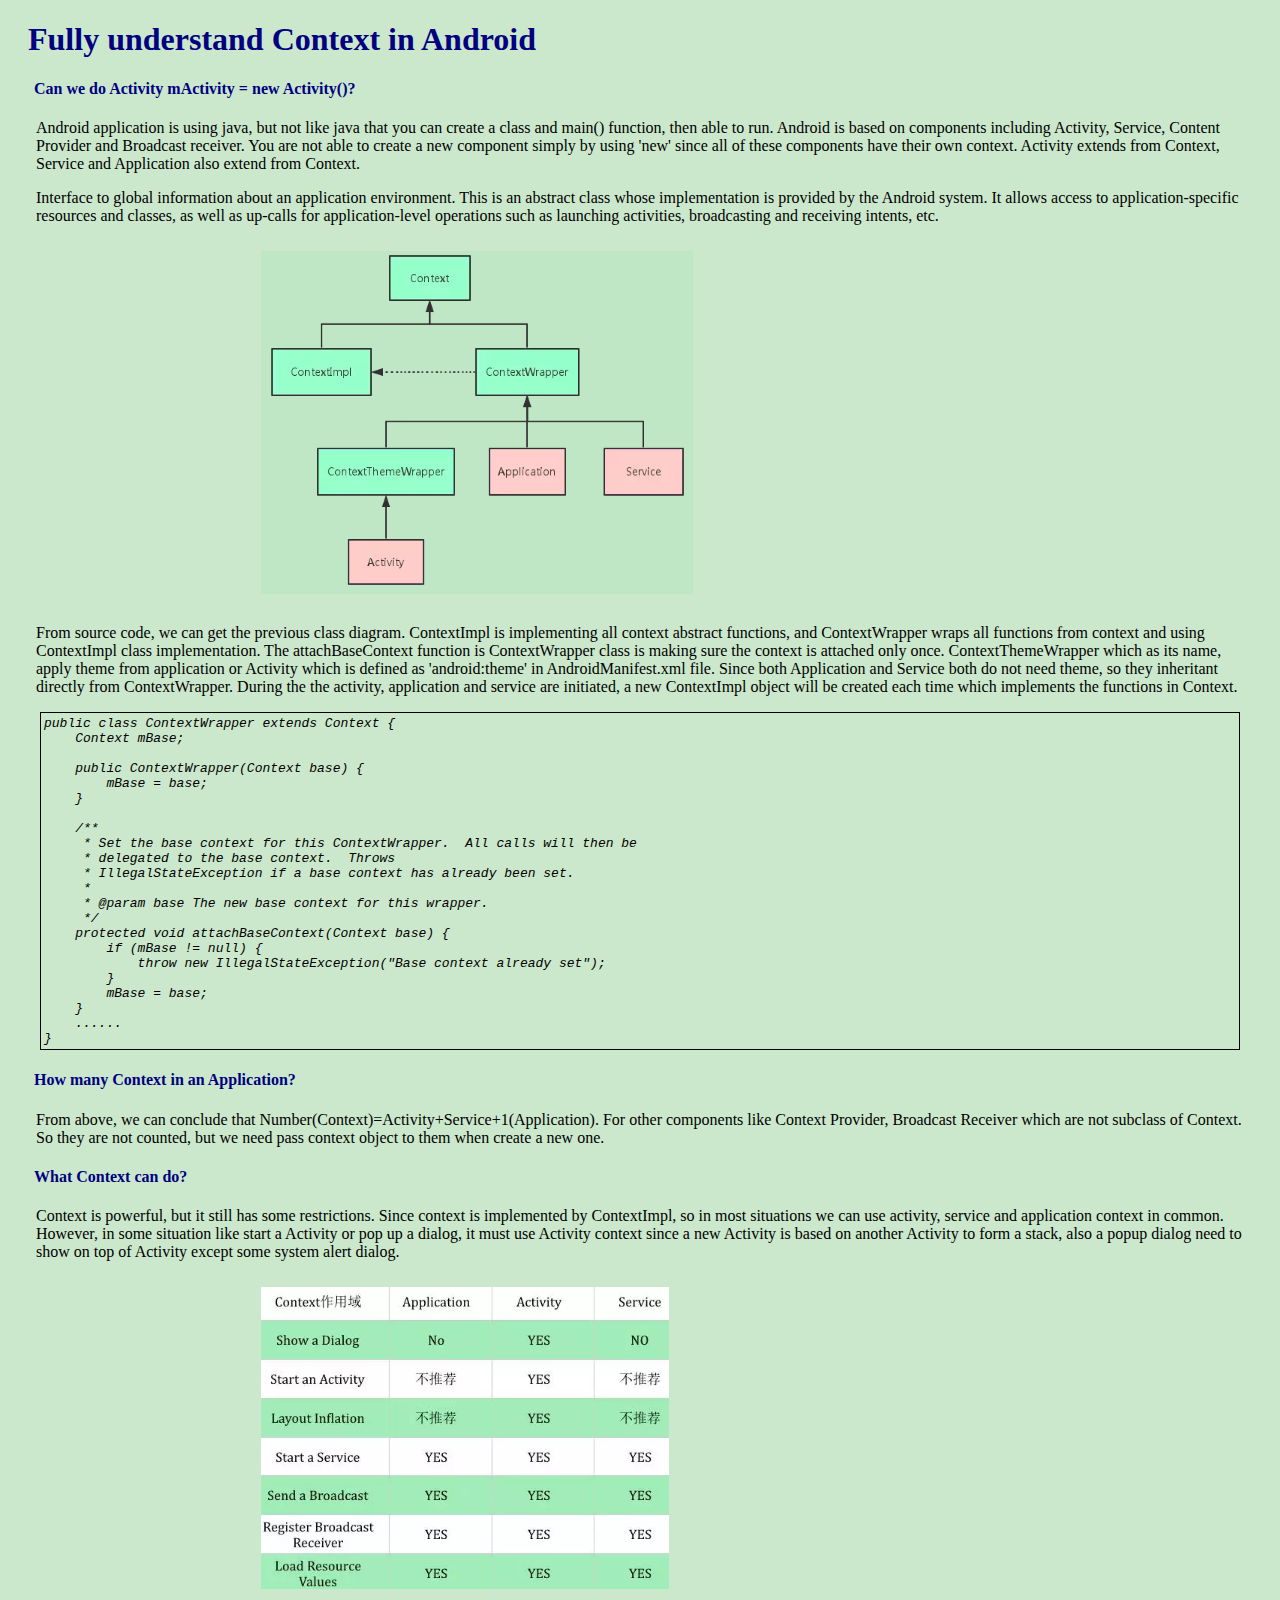
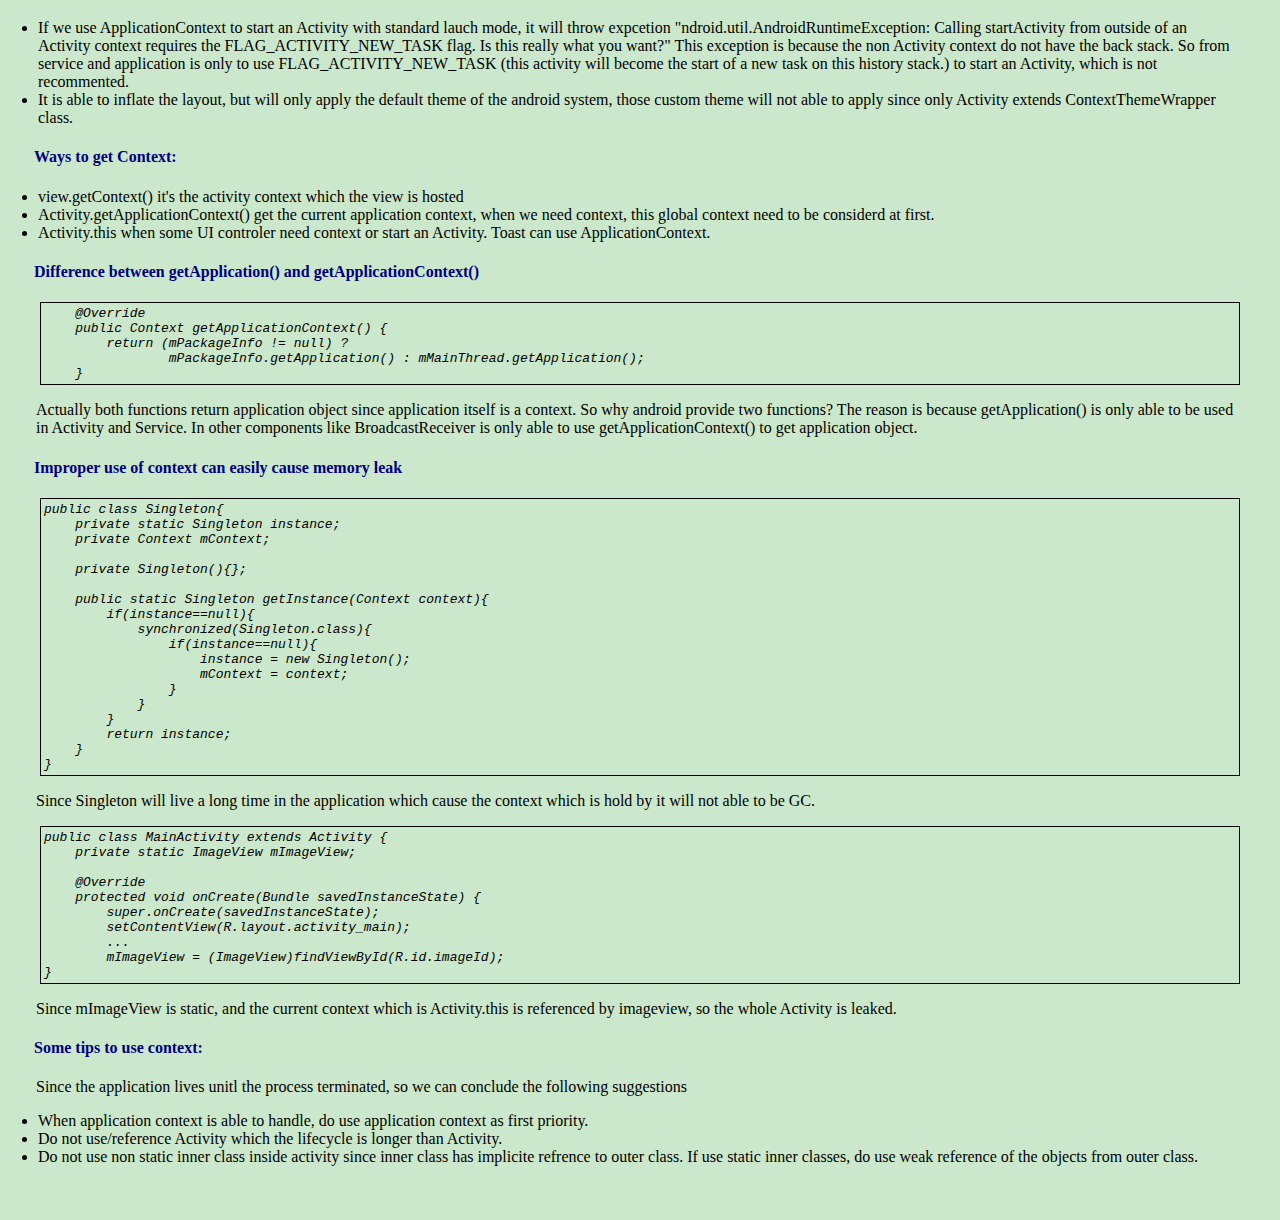
<file: android/Context.html>
<!DOCTYPE html>
<html>
  <head>
    <link rel="stylesheet" type="text/css" href="../css/common.css">
    <meta charset="utf-8">
  </head>

  <body>
    <h1>Fully understand Context in Android</h1>
    <h4>Can we do Activity mActivity = new Activity()?</h4>
    <p>Android application is using java, but not like java that you can create a class and main() function, then able to run. Android is based on components including Activity, Service, Content Provider and Broadcast receiver. You are not able to create a new component simply by using 'new' since all of these components have their own context. Activity extends from Context, Service and Application also extend from Context. </p>
    <p>Interface to global information about an application environment. This is an abstract class whose implementation is provided by the Android system. It allows access to application-specific resources and classes, as well as up-calls for application-level operations such as launching activities, broadcasting and receiving intents, etc.</p>
      <div class="center"><img src="images/context.png"></img></div>
    <p>From source code, we can get the previous class diagram. ContextImpl is implementing all context abstract functions, and ContextWrapper wraps all functions from context and using ContextImpl class implementation. The attachBaseContext function is ContextWrapper class is making sure the context is attached only once. ContextThemeWrapper which as its name, apply theme from application or Activity which is defined as 'android:theme' in AndroidManifest.xml file. Since both Application and Service both do not need theme, so they inheritant directly from ContextWrapper. During the the activity, application and service are initiated, a new ContextImpl object will be created each time which implements the functions in Context.</p>
    <pre>public class ContextWrapper extends Context {
    Context mBase;

    public ContextWrapper(Context base) {
        mBase = base;
    }
    
    /**
     * Set the base context for this ContextWrapper.  All calls will then be
     * delegated to the base context.  Throws
     * IllegalStateException if a base context has already been set.
     * 
     * @param base The new base context for this wrapper.
     */
    protected void attachBaseContext(Context base) {
        if (mBase != null) {
            throw new IllegalStateException("Base context already set");
        }
        mBase = base;
    }
    ......
}</pre>
  <h4>How many Context in an Application?</h4>
  <p>From above, we can conclude that Number(Context)=Activity+Service+1(Application). For other components like Context Provider, Broadcast Receiver which are not subclass of Context. So they are not counted, but we need pass context object to them when create a new one.</p>
  <h4>What Context can do?</h4>
  <p>Context is powerful, but it still has some restrictions. Since context is implemented by ContextImpl, so in most situations we can use activity, service and application context in common. However, in some situation like start a Activity or pop up a dialog, it must use Activity context since a new Activity is based on another Activity to form a stack, also a popup dialog need to show on top of Activity except some system alert dialog.</p>
          <div class="center"><img src="images/context1.png"></img></div>
<p><li>If we use ApplicationContext to start an Activity with standard lauch mode, it will throw expcetion "ndroid.util.AndroidRuntimeException: Calling startActivity from outside of an Activity context requires the FLAG_ACTIVITY_NEW_TASK flag. Is this really what you want?" This exception is because the non Activity context do not have the back stack. So from service and application is only to use FLAG_ACTIVITY_NEW_TASK (this activity will become the start of a new task on this history stack.) to start an Activity, which is not recommented.</li>
    <li>It is able to inflate the layout, but will only apply the default theme of the android system, those custom theme will not able to apply since only Activity extends ContextThemeWrapper class.</li>
</p>
<h4>Ways to get Context:</h4>
<p>
<li>view.getContext() it's the activity context which the view is hosted</li>
<li>Activity.getApplicationContext() get the current application context, when we need context, this global context need to be considerd at first. </li>
<li>Activity.this when some UI controler need context or start an Activity. Toast can use ApplicationContext.</li>
</p>
<h4>Difference between getApplication() and getApplicationContext()</h4>
<p>
<pre>    @Override
    public Context getApplicationContext() {
        return (mPackageInfo != null) ?
                mPackageInfo.getApplication() : mMainThread.getApplication();
    }</pre>
</p>
<p>
Actually both functions return application object since application itself is a context. So why android provide two functions? The reason is because getApplication() is only able to be used in Activity and Service. In other components like BroadcastReceiver is only able to use getApplicationContext() to get application object.
</p>
<h4>Improper use of context can easily cause memory leak</h4>
<p>
<pre>
public class Singleton{
    private static Singleton instance;
    private Context mContext;
    
    private Singleton(){};
    
    public static Singleton getInstance(Context context){
        if(instance==null){
            synchronized(Singleton.class){
                if(instance==null){
                    instance = new Singleton();
                    mContext = context;
                }
            }
        }
        return instance;
    }
}
</pre>
</p>
<p>Since Singleton will live a long time in the application which cause the context which is hold by it will not able to be GC.</p>
<pre>
public class MainActivity extends Activity {
    private static ImageView mImageView;
    
    @Override
    protected void onCreate(Bundle savedInstanceState) {
        super.onCreate(savedInstanceState);
        setContentView(R.layout.activity_main);
        ...
        mImageView = (ImageView)findViewById(R.id.imageId);
}
</pre>
<p>Since mImageView is static, and the current context which is Activity.this is referenced by imageview, so the whole Activity is leaked.</p>

<h4>Some tips to use context:</h4>
<p>
Since the application lives unitl the process terminated, so we can conclude the following suggestions
<li>When application context is able to handle, do use application context as first priority.</li>
<li>Do not use/reference Activity which the lifecycle is longer than Activity.</li>
<li>Do not use non static inner class inside activity since inner class has implicite refrence to outer class. If use static inner classes, do use weak reference of the objects from outer class.</li>
</p>
</body>
</html>
</file>
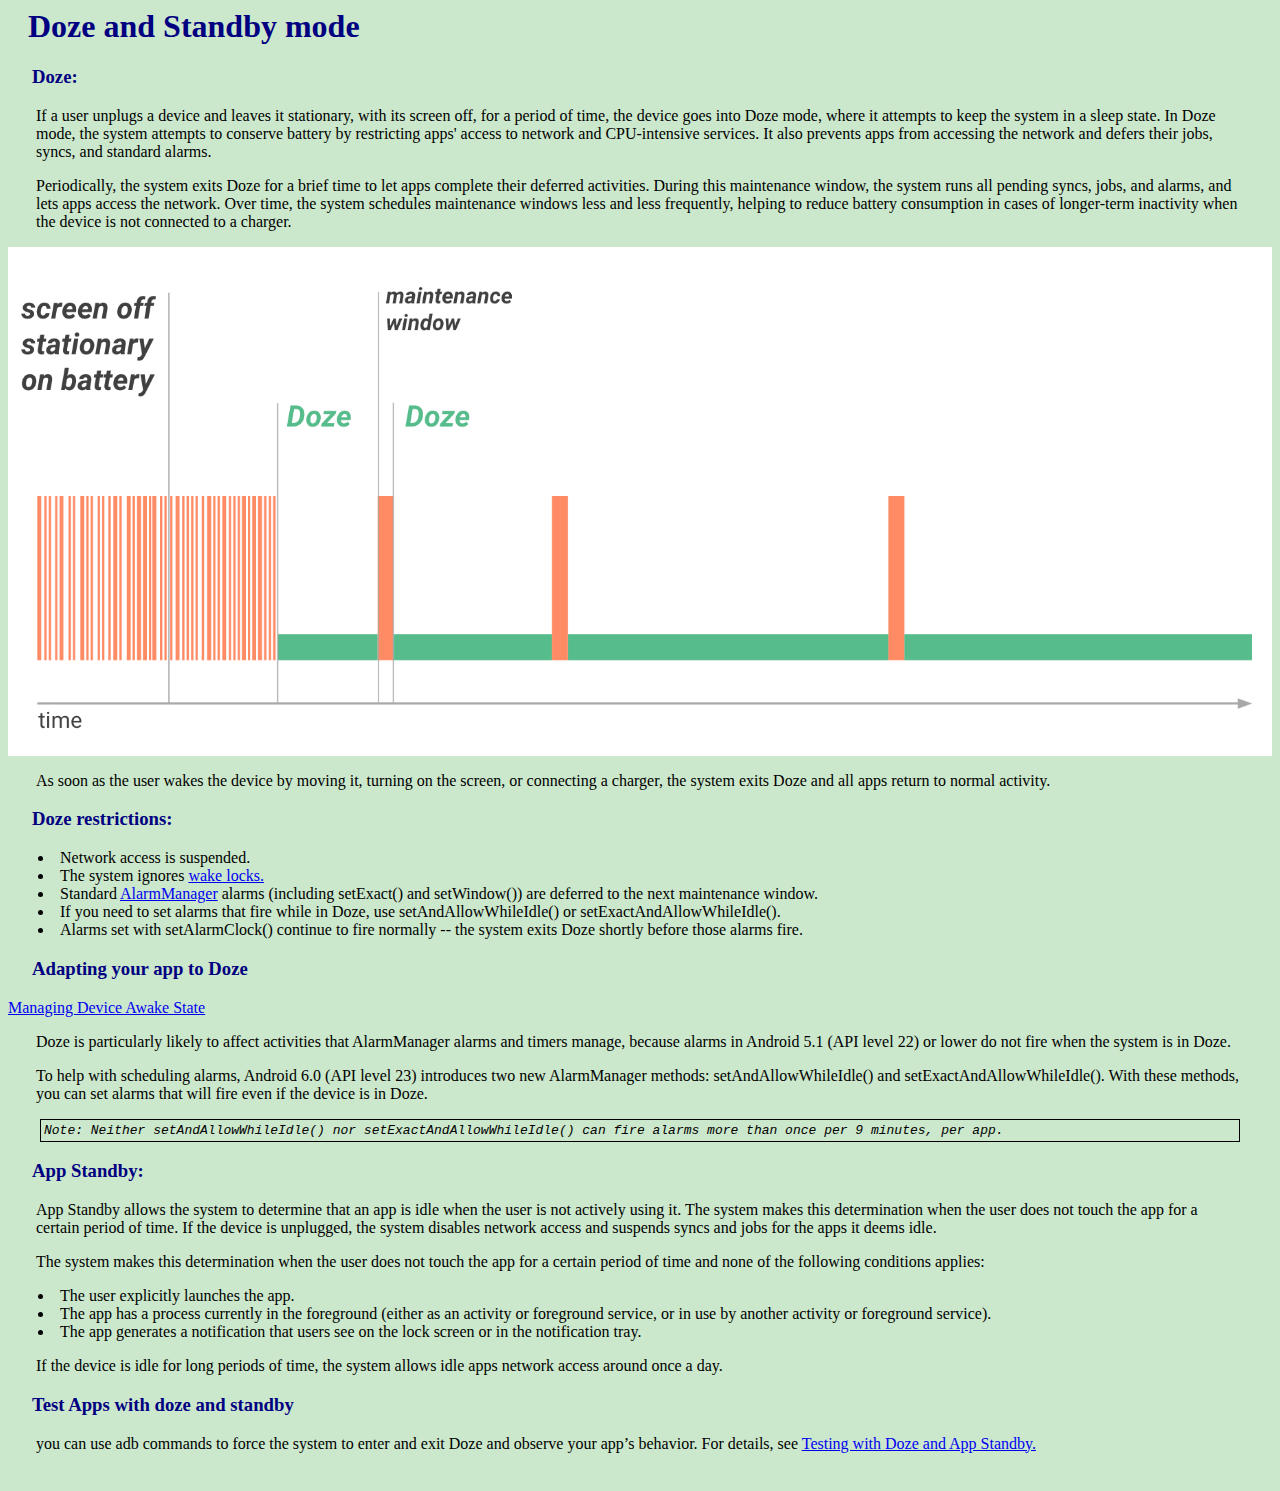
<file: android/dozeMode.html>
<html>

<head>
    <link rel="stylesheet" type="text/css" href="../css/common.css">
</head>

<body>
    <h1>Doze and Standby mode</h1>
    <h3>Doze:</h3>
    <p>If a user unplugs a device and leaves it stationary, with its screen off, for a period of time, the device goes into Doze mode, where it attempts to keep the system in a sleep state. In Doze mode, the system attempts to conserve battery by restricting apps' access to network and CPU-intensive services. It also prevents apps from accessing the network and defers their jobs, syncs, and standard alarms.</p>
    <p>Periodically, the system exits Doze for a brief time to let apps complete their deferred activities. During this maintenance window, the system runs all pending syncs, jobs, and alarms, and lets apps access the network. Over time, the system schedules maintenance windows less and less frequently, helping to reduce battery consumption in cases of longer-term inactivity when the device is not connected to a charger.</p>
    <img src="images/doze.png"></img>
    <p>As soon as the user wakes the device by moving it, turning on the screen, or connecting a charger, the system exits Doze and all apps return to normal activity.</p>
    <h3>Doze restrictions:</h3>
    <li>Network access is suspended.</li>
    <li>The system ignores  <a href="https://developer.android.com/training/scheduling/wakelock.html">wake locks.</a></li>
    <li>Standard <a href="https://developer.android.com/reference/android/app/AlarmManager.html">AlarmManager</a> alarms (including setExact() and setWindow()) are deferred to the next maintenance window.</li>
    <li>If you need to set alarms that fire while in Doze, use setAndAllowWhileIdle() or setExactAndAllowWhileIdle().</li>
    <li>Alarms set with setAlarmClock() continue to fire normally -- the system exits Doze shortly before those alarms fire.</li>
    <h3>Adapting your app to Doze</h3>
    <a href="https://developer.android.com/training/scheduling/index.html">Managing Device Awake State</a>
    <p>Doze is particularly likely to affect activities that AlarmManager alarms and timers manage, because alarms in Android 5.1 (API level 22) or lower do not fire when the system is in Doze.</p>
    <p>To help with scheduling alarms, Android 6.0 (API level 23) introduces two new AlarmManager methods: setAndAllowWhileIdle() and setExactAndAllowWhileIdle(). With these methods, you can set alarms that will fire even if the device is in Doze.</p>
    <pre>Note: Neither setAndAllowWhileIdle() nor setExactAndAllowWhileIdle() can fire alarms more than once per 9 minutes, per app.</pre>
    <h3>App Standby:</h3>
    <p>App Standby allows the system to determine that an app is idle when the user is not actively using it. The system makes this determination when the user does not touch the app for a certain period of time. If the device is unplugged, the system disables network access and suspends syncs and jobs for the apps it deems idle.</p>
    <p>The system makes this determination when the user does not touch the app for a certain period of time and none of the following conditions applies:</p>
    <li>The user explicitly launches the app.</li>
    <li>The app has a process currently in the foreground (either as an activity or foreground service, or in use by another activity or foreground service).</li>
    <li>The app generates a notification that users see on the lock screen or in the notification tray.</li>
    <p> If the device is idle for long periods of time, the system allows idle apps network access around once a day.</p>
    
    <h3>Test Apps with doze and standby</h3>
    <p>you can use adb commands to force the system to enter and exit Doze and observe your app’s behavior. For details, see <a href="https://developer.android.com/training/monitoring-device-state/doze-standby.html#testing_doze_and_app_standby">Testing with Doze and App Standby.</a>
</p>
</file>
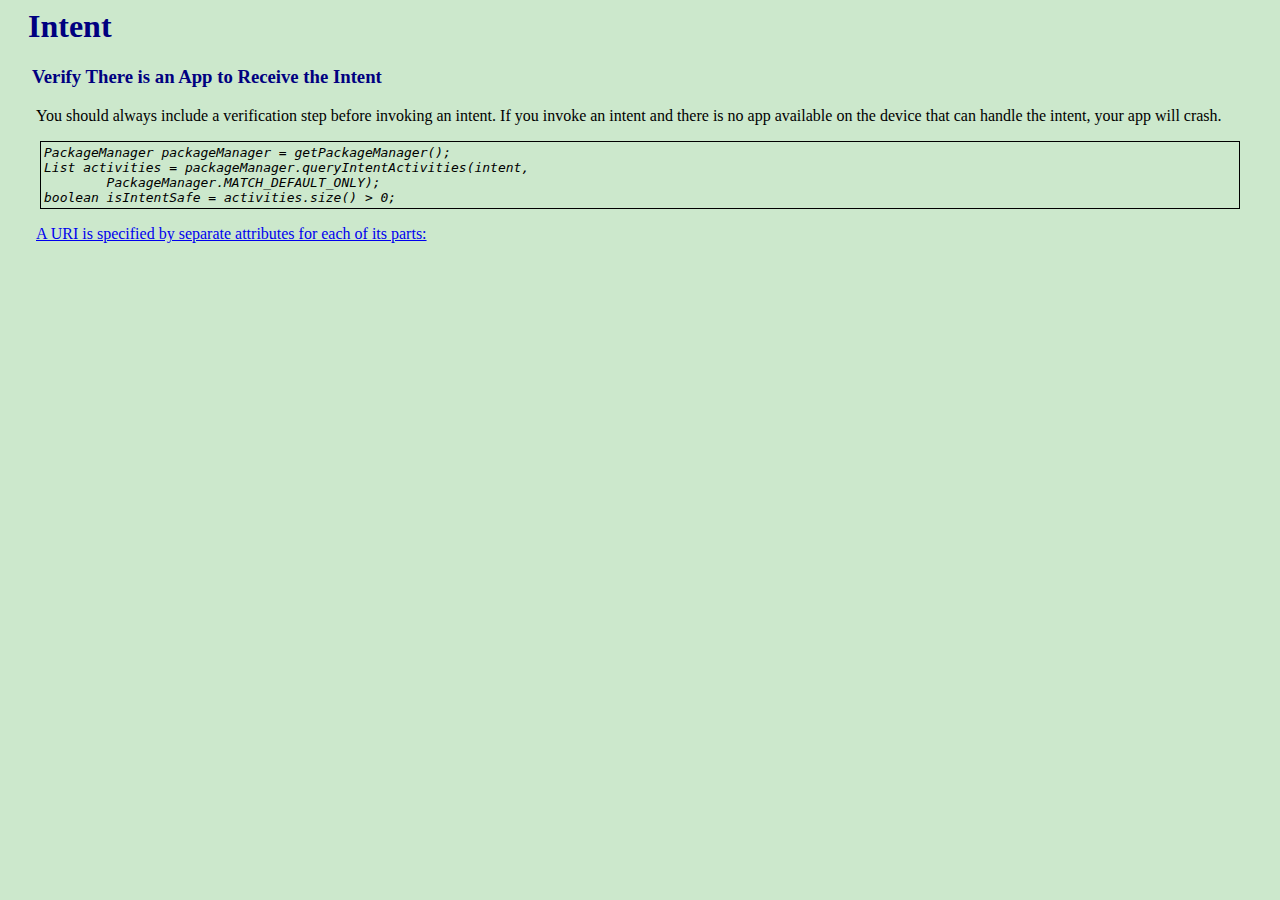
<file: android/Intent.html>
<html>

<head>
    <link rel="stylesheet" type="text/css" href="../css/common.css">
</head>

<body>
    <h1>Intent</h1>
    <h3>Verify There is an App to Receive the Intent</h3>
    <p>You should always include a verification step before invoking an intent. If you invoke an intent and there is no app available on the device that can handle the intent, your app will crash.</p>
    <pre>PackageManager packageManager = getPackageManager();
List activities = packageManager.queryIntentActivities(intent,
        PackageManager.MATCH_DEFAULT_ONLY);
boolean isIntentSafe = activities.size() > 0;</pre>
    <p>
        <a href="https://developer.android.com/guide/topics/manifest/data-element.html">A URI is specified by separate attributes for each of its parts:</a>
    </p>
</body>
</file>
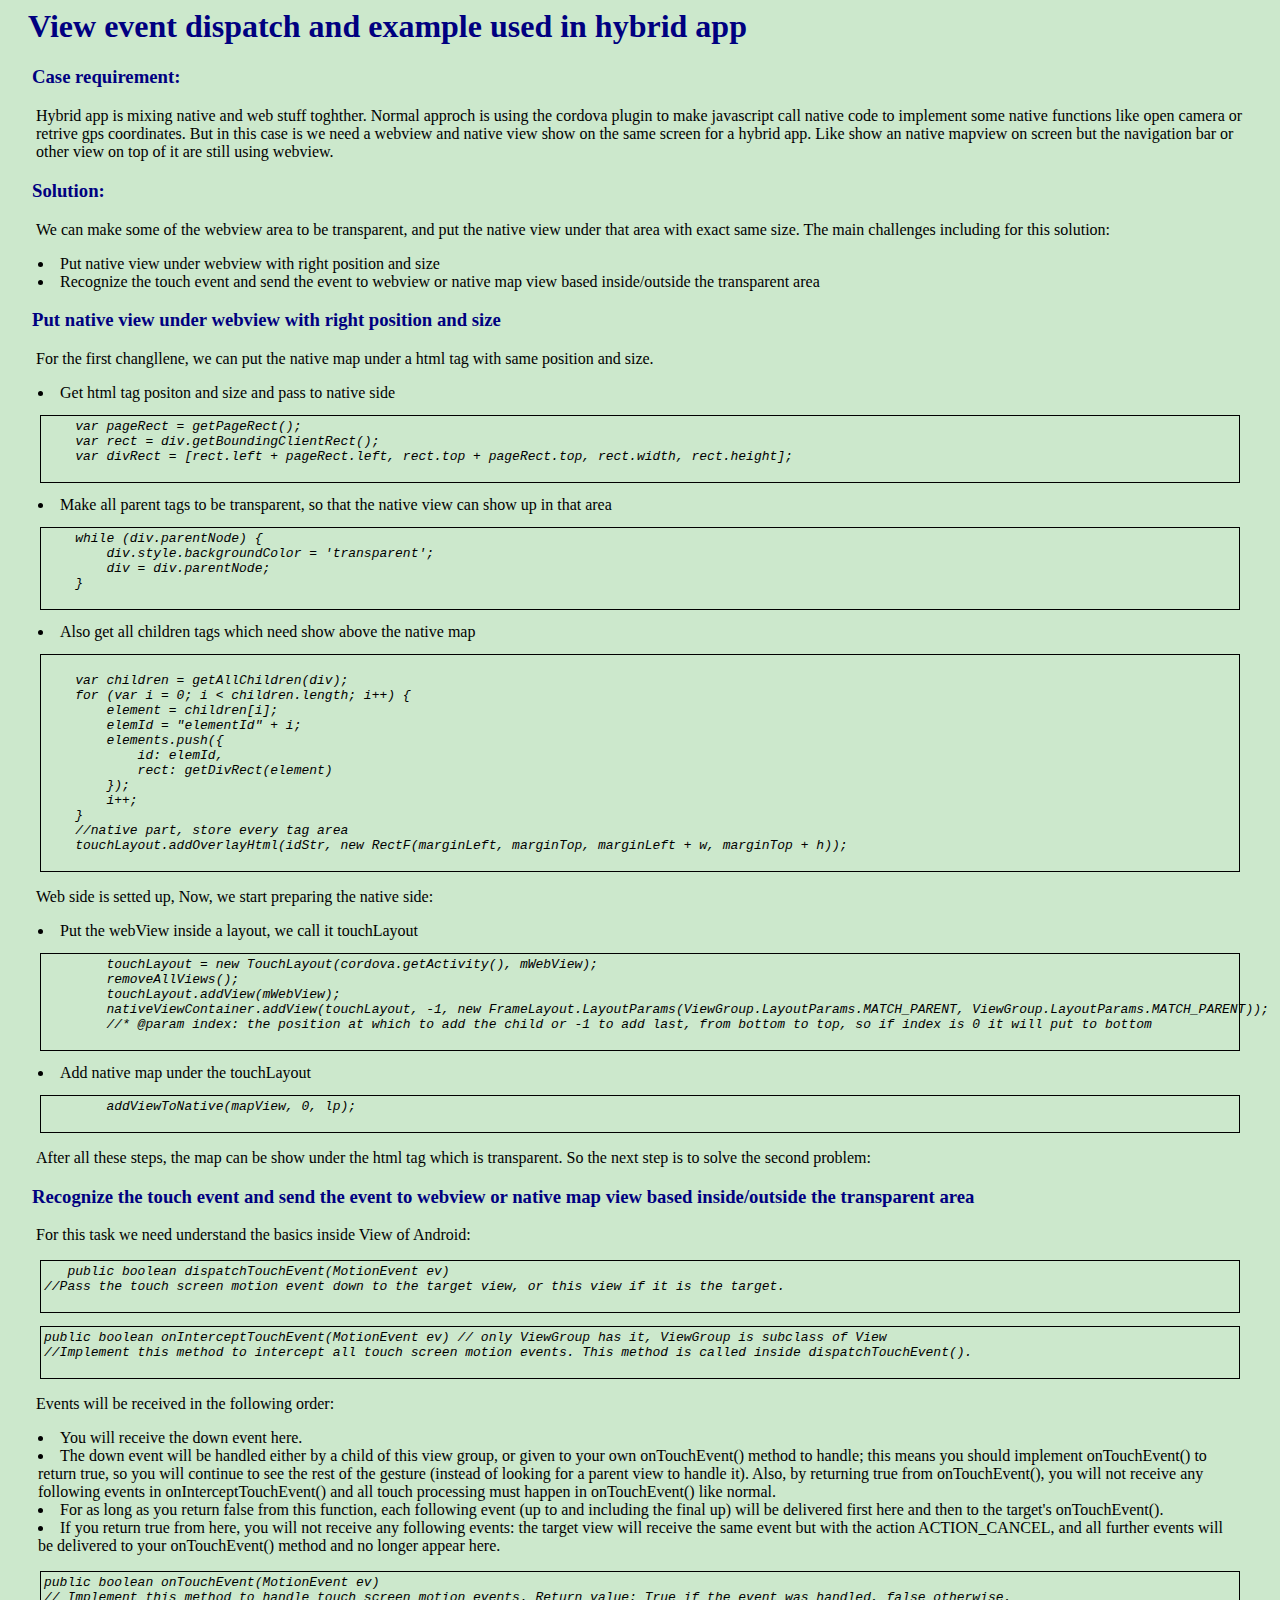
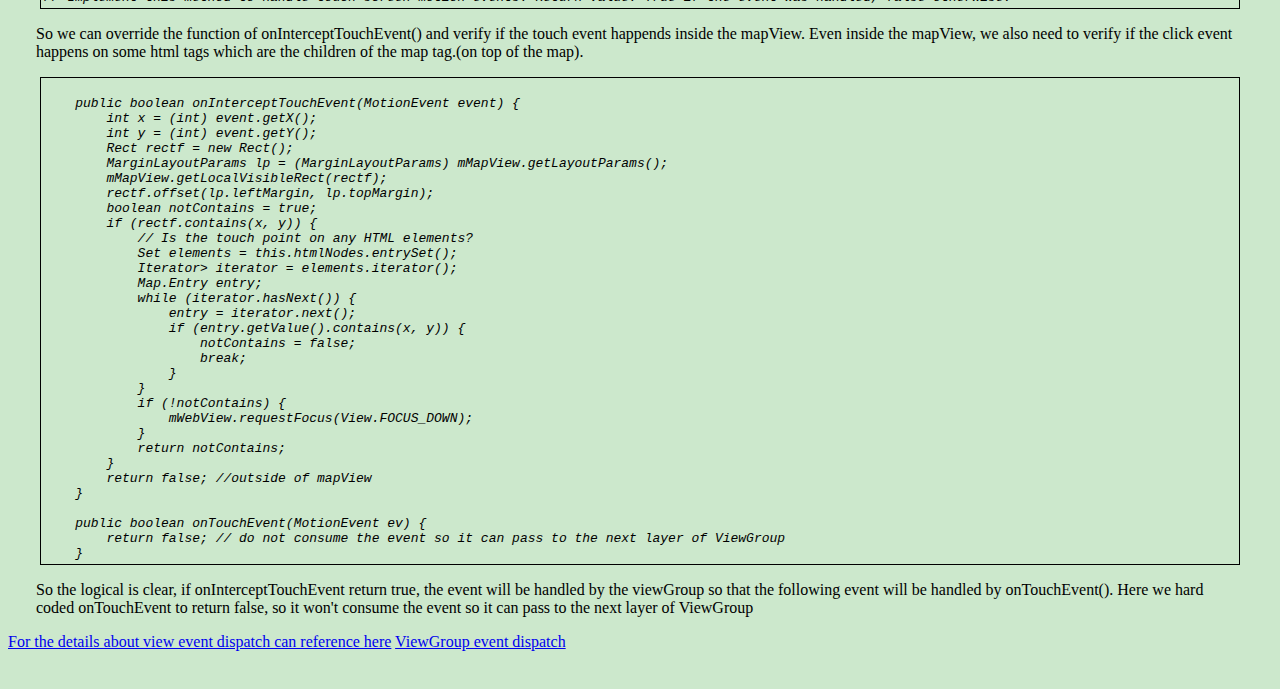
<file: android/ViewEventDispatch.html>
<html>

<head>
    <link rel="stylesheet" type="text/css" href="../css/common.css">
</head>

<body>
    <h1>View event dispatch and example used in hybrid app</h1>
    <h3>Case requirement:</h3>
    <p>Hybrid app is mixing native and web stuff toghther. Normal approch is using the cordova plugin to make javascript call native code to implement some native functions like open camera or retrive gps coordinates. But in this case is we need a webview and native view show on the same screen for a hybrid app. Like show an native mapview on screen but the navigation bar or other view on top of it are still using webview.</p>
    <h3>Solution:</h3>
    <p>We can make some of the webview area to be transparent, and put the native view under that area with exact same size. The main challenges including for this solution: </p>
    <li>Put native view under webview with right position and size</li>
    <li>Recognize the touch event and send the event to webview or native map view based inside/outside the transparent area</li>
    
    <h3>Put native view under webview with right position and size</h3>
    <p>For the first changllene, we can put the native map under a html tag with same position and size.</p>
    <li>Get html tag positon and size and pass to native side</li>
    <pre>
    var pageRect = getPageRect();
    var rect = div.getBoundingClientRect();
    var divRect = [rect.left + pageRect.left, rect.top + pageRect.top, rect.width, rect.height];
    </pre>
    <li>Make all parent tags to be transparent, so that the native view can show up in that area</li>
    <pre>
    while (div.parentNode) {
        div.style.backgroundColor = 'transparent';
        div = div.parentNode;
    }
    </pre>
    <li>Also get all children tags which need show above the native map</li>
    <pre> 
    var children = getAllChildren(div);
    for (var i = 0; i < children.length; i++) {
        element = children[i];
        elemId = "elementId" + i;
        elements.push({
            id: elemId,
            rect: getDivRect(element)
        });
        i++;
    }
    //native part, store every tag area
    touchLayout.addOverlayHtml(idStr, new RectF(marginLeft, marginTop, marginLeft + w, marginTop + h));
    </pre>
    
    <p>Web side is setted up, Now, we start preparing the native side:</p>
    <li>Put the webView inside a layout, we call it touchLayout</li>
    <pre>
        touchLayout = new TouchLayout(cordova.getActivity(), mWebView);
        removeAllViews();
        touchLayout.addView(mWebView);
        nativeViewContainer.addView(touchLayout, -1, new FrameLayout.LayoutParams(ViewGroup.LayoutParams.MATCH_PARENT, ViewGroup.LayoutParams.MATCH_PARENT));
        //* @param index: the position at which to add the child or -1 to add last, from bottom to top, so if index is 0 it will put to bottom
    </pre>
    <li>Add native map under the touchLayout</li>
    <pre>
        addViewToNative(mapView, 0, lp);
    </pre>
    <p>After all these steps, the map can be show under the html tag which is transparent. So the next step is to solve the second problem:</p>
    <h3>Recognize the touch event and send the event to webview or native map view based inside/outside the transparent area</h3>
    <p>For this task we need understand the basics inside View of Android:</p>
    <pre>   public boolean dispatchTouchEvent(MotionEvent ev)
//Pass the touch screen motion event down to the target view, or this view if it is the target.
    </pre>
    <pre>
public boolean onInterceptTouchEvent(MotionEvent ev) // only ViewGroup has it, ViewGroup is subclass of View
//Implement this method to intercept all touch screen motion events. This method is called inside dispatchTouchEvent().
    </pre>
<p>
Events will be received in the following order:

<li>You will receive the down event here.</li>
<li>The down event will be handled either by a child of this view group, or given to your own onTouchEvent() method to handle; this means you should implement onTouchEvent() to return true, so you will continue to see the rest of the gesture (instead of looking for a parent view to handle it). Also, by returning true from onTouchEvent(), you will not receive any following events in onInterceptTouchEvent() and all touch processing must happen in onTouchEvent() like normal.
</li>
<li>For as long as you return false from this function, each following event (up to and including the final up) will be delivered first here and then to the target's onTouchEvent().
</li>
<li>If you return true from here, you will not receive any following events: the target view will receive the same event but with the action ACTION_CANCEL, and all further events will be delivered to your onTouchEvent() method and no longer appear here.
</li>
</p>
<pre>
public boolean onTouchEvent(MotionEvent ev)
// Implement this method to handle touch screen motion events. Return value: True if the event was handled, false otherwise.
</pre>
<p> So we can override the function of onInterceptTouchEvent() and verify if the touch event happends inside the mapView. Even inside the mapView, we also need to verify if the click event happens on some html tags which are the children of the map tag.(on top of the map). </p>
<pre> 
    public boolean onInterceptTouchEvent(MotionEvent event) {
        int x = (int) event.getX();
        int y = (int) event.getY();
        Rect rectf = new Rect();
        MarginLayoutParams lp = (MarginLayoutParams) mMapView.getLayoutParams();
        mMapView.getLocalVisibleRect(rectf);
        rectf.offset(lp.leftMargin, lp.topMargin);
        boolean notContains = true;
        if (rectf.contains(x, y)) {
            // Is the touch point on any HTML elements?
            Set elements = this.htmlNodes.entrySet();
            Iterator<Map.Entry<String, RectF>> iterator = elements.iterator();
            Map.Entry entry;
            while (iterator.hasNext()) {
                entry = iterator.next();
                if (entry.getValue().contains(x, y)) {
                    notContains = false;
                    break;
                }
            }
            if (!notContains) {
                mWebView.requestFocus(View.FOCUS_DOWN);
            }
            return notContains;
        }
        return false; //outside of mapView
    }
    
    public boolean onTouchEvent(MotionEvent ev) {
        return false; // do not consume the event so it can pass to the next layer of ViewGroup
    }
</pre>
<p>So the logical is clear, if onInterceptTouchEvent return true, the event will be handled by the viewGroup so that the following event will be handled by onTouchEvent(). Here we hard coded onTouchEvent to return false, so it won't consume the event so it can pass to the next layer of ViewGroup</p>
    <a href="http://mp.weixin.qq.com/s?__biz=MzA5MzI3NjE2MA==&mid=2650236652&idx=1&sn=57c44b8a0923f3ecaae69a33defc5bad&scene=0#wechat_redirect">  For the details about view event dispatch can reference here</a>
    <a href="http://blog.csdn.net/lmj623565791/article/details/39102591">ViewGroup event dispatch<a>
</body>
</file>
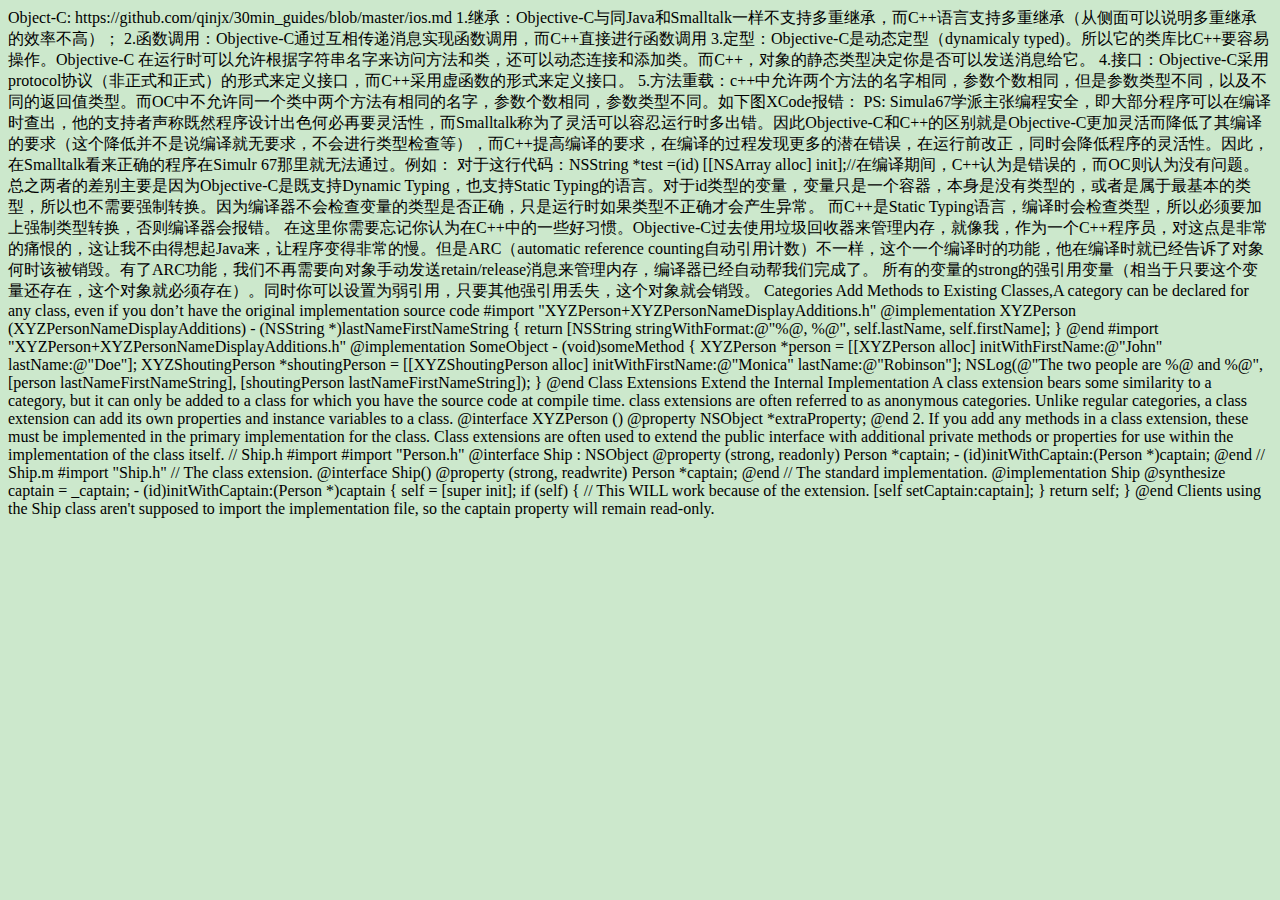
<file: ios/basic.html>
<!DOCTYPE html>
<html>
  <head>
    <meta charset="utf-8">
    <script src="https://google-code-prettify.googlecode.com/svn/loader/run_prettify.js"></script>
    <link rel="stylesheet" type="text/css" href="../css/common.css">

  </head>

  <body>
    Object-C:

https://github.com/qinjx/30min_guides/blob/master/ios.md

      1.继承：Objective-C与同Java和Smalltalk一样不支持多重继承，而C++语言支持多重继承（从侧面可以说明多重继承的效率不高）；

      2.函数调用：Objective-C通过互相传递消息实现函数调用，而C++直接进行函数调用

       3.定型：Objective-C是动态定型（dynamicaly typed)。所以它的类库比C++要容易操作。Objective-C 在运行时可以允许根据字符串名字来访问方法和类，还可以动态连接和添加类。而C++，对象的静态类型决定你是否可以发送消息给它。

       4.接口：Objective-C采用protocol协议（非正式和正式）的形式来定义接口，而C++采用虚函数的形式来定义接口。

       5.方法重载：c++中允许两个方法的名字相同，参数个数相同，但是参数类型不同，以及不同的返回值类型。而OC中不允许同一个类中两个方法有相同的名字，参数个数相同，参数类型不同。如下图XCode报错：



PS:

Simula67学派主张编程安全，即大部分程序可以在编译时查出，他的支持者声称既然程序设计出色何必再要灵活性，而Smalltalk称为了灵活可以容忍运行时多出错。因此Objective-C和C++的区别就是Objective-C更加灵活而降低了其编译的要求（这个降低并不是说编译就无要求，不会进行类型检查等），而C++提高编译的要求，在编译的过程发现更多的潜在错误，在运行前改正，同时会降低程序的灵活性。因此，在Smalltalk看来正确的程序在Simulr 67那里就无法通过。例如：
对于这行代码：NSString *test =(id) [[NSArray alloc] init];//在编译期间，C++认为是错误的，而OC则认为没有问题。

总之两者的差别主要是因为Objective-C是既支持Dynamic Typing，也支持Static Typing的语言。对于id类型的变量，变量只是一个容器，本身是没有类型的，或者是属于最基本的类型，所以也不需要强制转换。因为编译器不会检查变量的类型是否正确，只是运行时如果类型不正确才会产生异常。

而C++是Static Typing语言，编译时会检查类型，所以必须要加上强制类型转换，否则编译器会报错。


在这里你需要忘记你认为在C++中的一些好习惯。Objective-C过去使用垃圾回收器来管理内存，就像我，作为一个C++程序员，对这点是非常的痛恨的，这让我不由得想起Java来，让程序变得非常的慢。但是ARC（automatic reference counting自动引用计数）不一样，这个一个编译时的功能，他在编译时就已经告诉了对象何时该被销毁。有了ARC功能，我们不再需要向对象手动发送retain/release消息来管理内存，编译器已经自动帮我们完成了。

所有的变量的strong的强引用变量（相当于只要这个变量还存在，这个对象就必须存在）。同时你可以设置为弱引用，只要其他强引用丢失，这个对象就会销毁。

Categories Add Methods to Existing Classes,A category can be declared for any class, even if you don’t have the original implementation source code

#import "XYZPerson+XYZPersonNameDisplayAdditions.h"
 
@implementation XYZPerson (XYZPersonNameDisplayAdditions)
- (NSString *)lastNameFirstNameString {
    return [NSString stringWithFormat:@"%@, %@", self.lastName, self.firstName];
}
@end
#import "XYZPerson+XYZPersonNameDisplayAdditions.h"
@implementation SomeObject
- (void)someMethod {
    XYZPerson *person = [[XYZPerson alloc] initWithFirstName:@"John"
                                                    lastName:@"Doe"];
    XYZShoutingPerson *shoutingPerson =
                        [[XYZShoutingPerson alloc] initWithFirstName:@"Monica"
                                                            lastName:@"Robinson"];
 
    NSLog(@"The two people are %@ and %@",
         [person lastNameFirstNameString], [shoutingPerson lastNameFirstNameString]);
}
@end
Class Extensions Extend the Internal Implementation


A class extension bears some similarity to a category, but it can only be added to a class for which you have the source code at compile time. class extensions are often referred to as anonymous categories.
Unlike regular categories, a class extension can add its own properties and instance variables to a class.
@interface XYZPerson ()
@property NSObject *extraProperty;
@end
2. If you add any methods in a class extension, these must be implemented in the primary implementation for the class.
Class extensions are often used to extend the public interface with additional private methods or properties for use within 
the implementation of the class itself.
// Ship.h
#import <Foundation/Foundation.h>
#import "Person.h"
 
@interface Ship : NSObject
 
@property (strong, readonly) Person *captain;
 
- (id)initWithCaptain:(Person *)captain;
 
@end

// Ship.m
#import "Ship.h"
 
 
// The class extension.
@interface Ship()
 
@property (strong, readwrite) Person *captain;
 
@end
 
 
// The standard implementation.
@implementation Ship
 
@synthesize captain = _captain;
 
- (id)initWithCaptain:(Person *)captain {
    self = [super init];
    if (self) {
        // This WILL work because of the extension.
        [self setCaptain:captain];
    }
    return self;
}
 
@end

Clients using the Ship class aren't supposed to import the implementation file, so the captain property will remain read-only.


  </body>
</html>
</file>
<file: css/common.css>
body {
    background-color: #CCE8CC;
    padding-bottom: 30px;
}

h1 {
    color: navy;
    margin-left: 20px;
}
h2 {
    color: navy;
    margin-left: 22px;
}
h3 {
    color: navy;
    margin-left: 24px;
}
h4 {
    color: navy;
    margin-left: 26px;
}
p {
    margin-left: 28px;
    margin-right: 28px;
}

img {
    max-width: 100%;
    height: auto;
    width: auto\9; /* ie8 */
}

li {
    margin-left: 30px;
    margin-right: 30px;
}

pre {
    padding: 3px;
    margin-left: 32px;
    margin-right: 32px;
    font-style: italic;
    border-style: solid;
    border-width: 0.5px;
}

.link-index {
    font-size: 22px;
}
.center {
    margin: auto;
    width: 60%;
    padding: 10px;
}

.right {
    position: absolute;
    right: 0px;
    width: 300px;
    padding: 10px;
}
</file>
